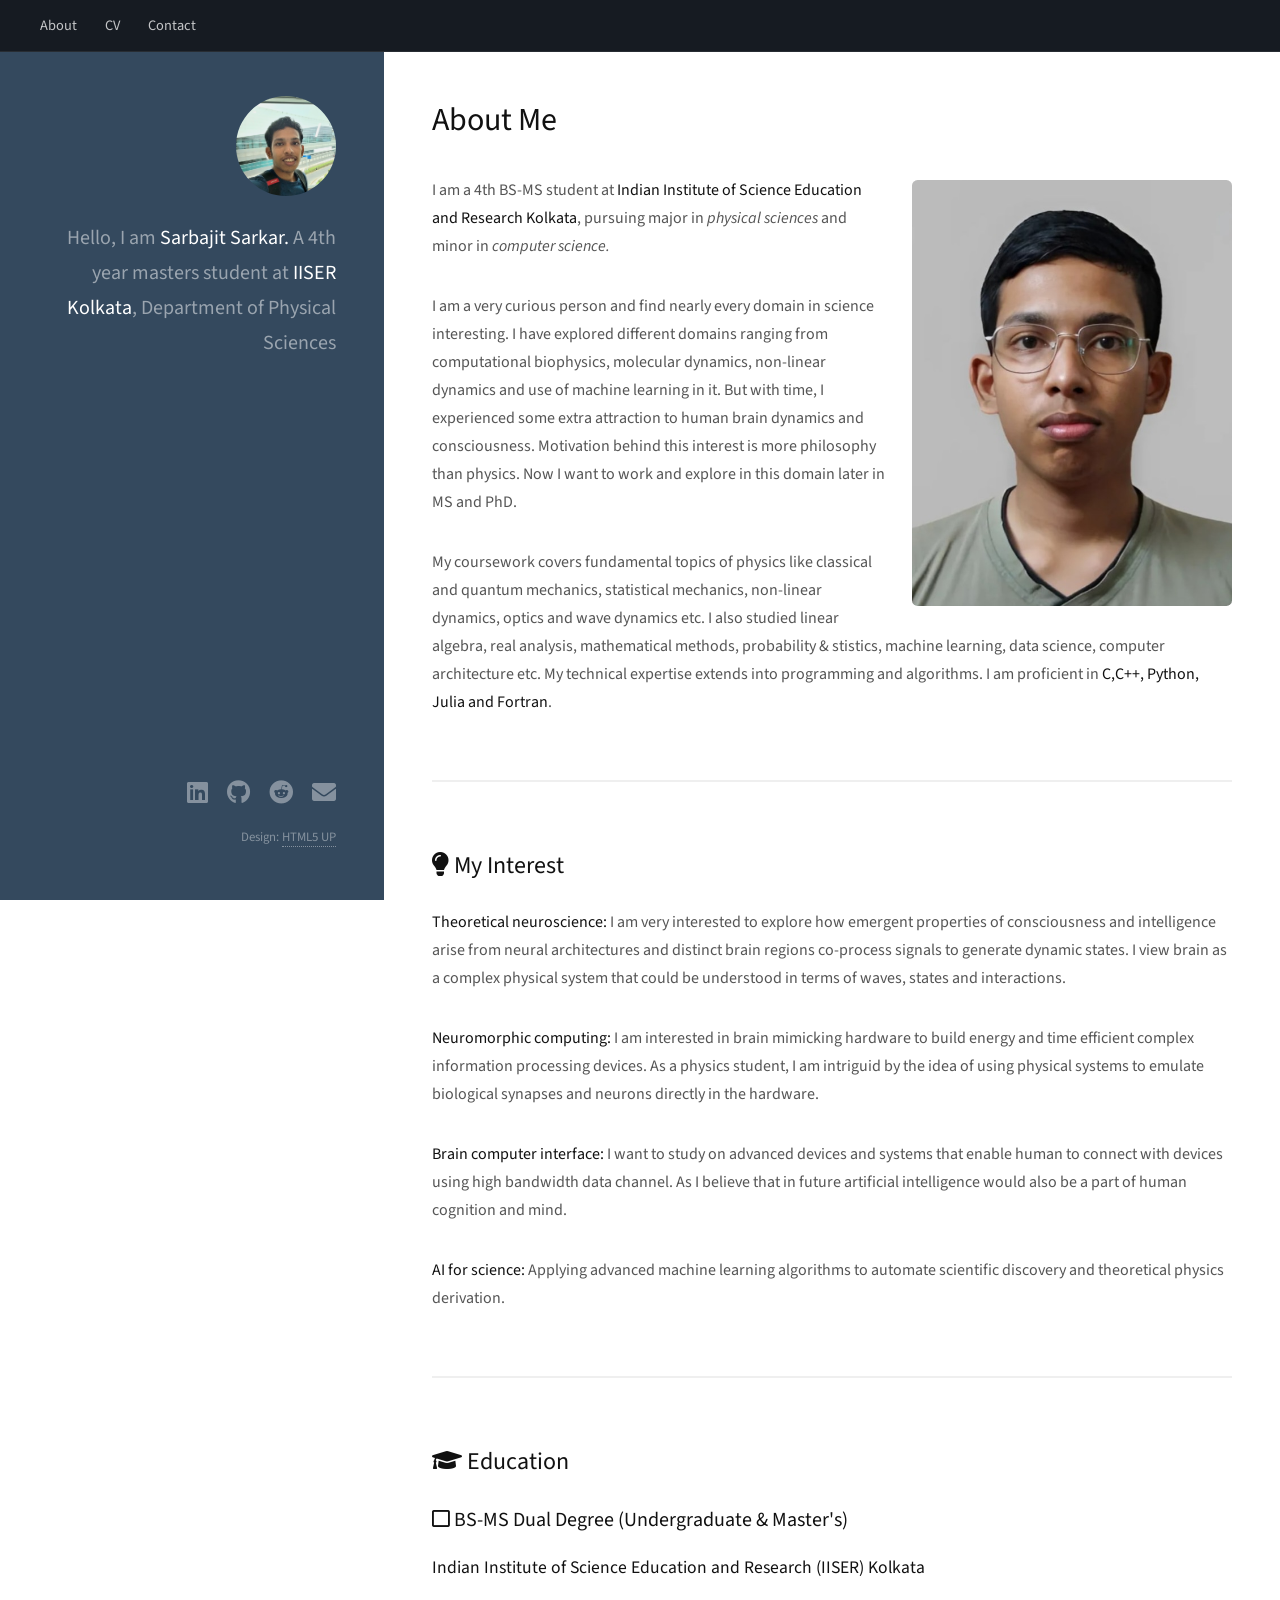
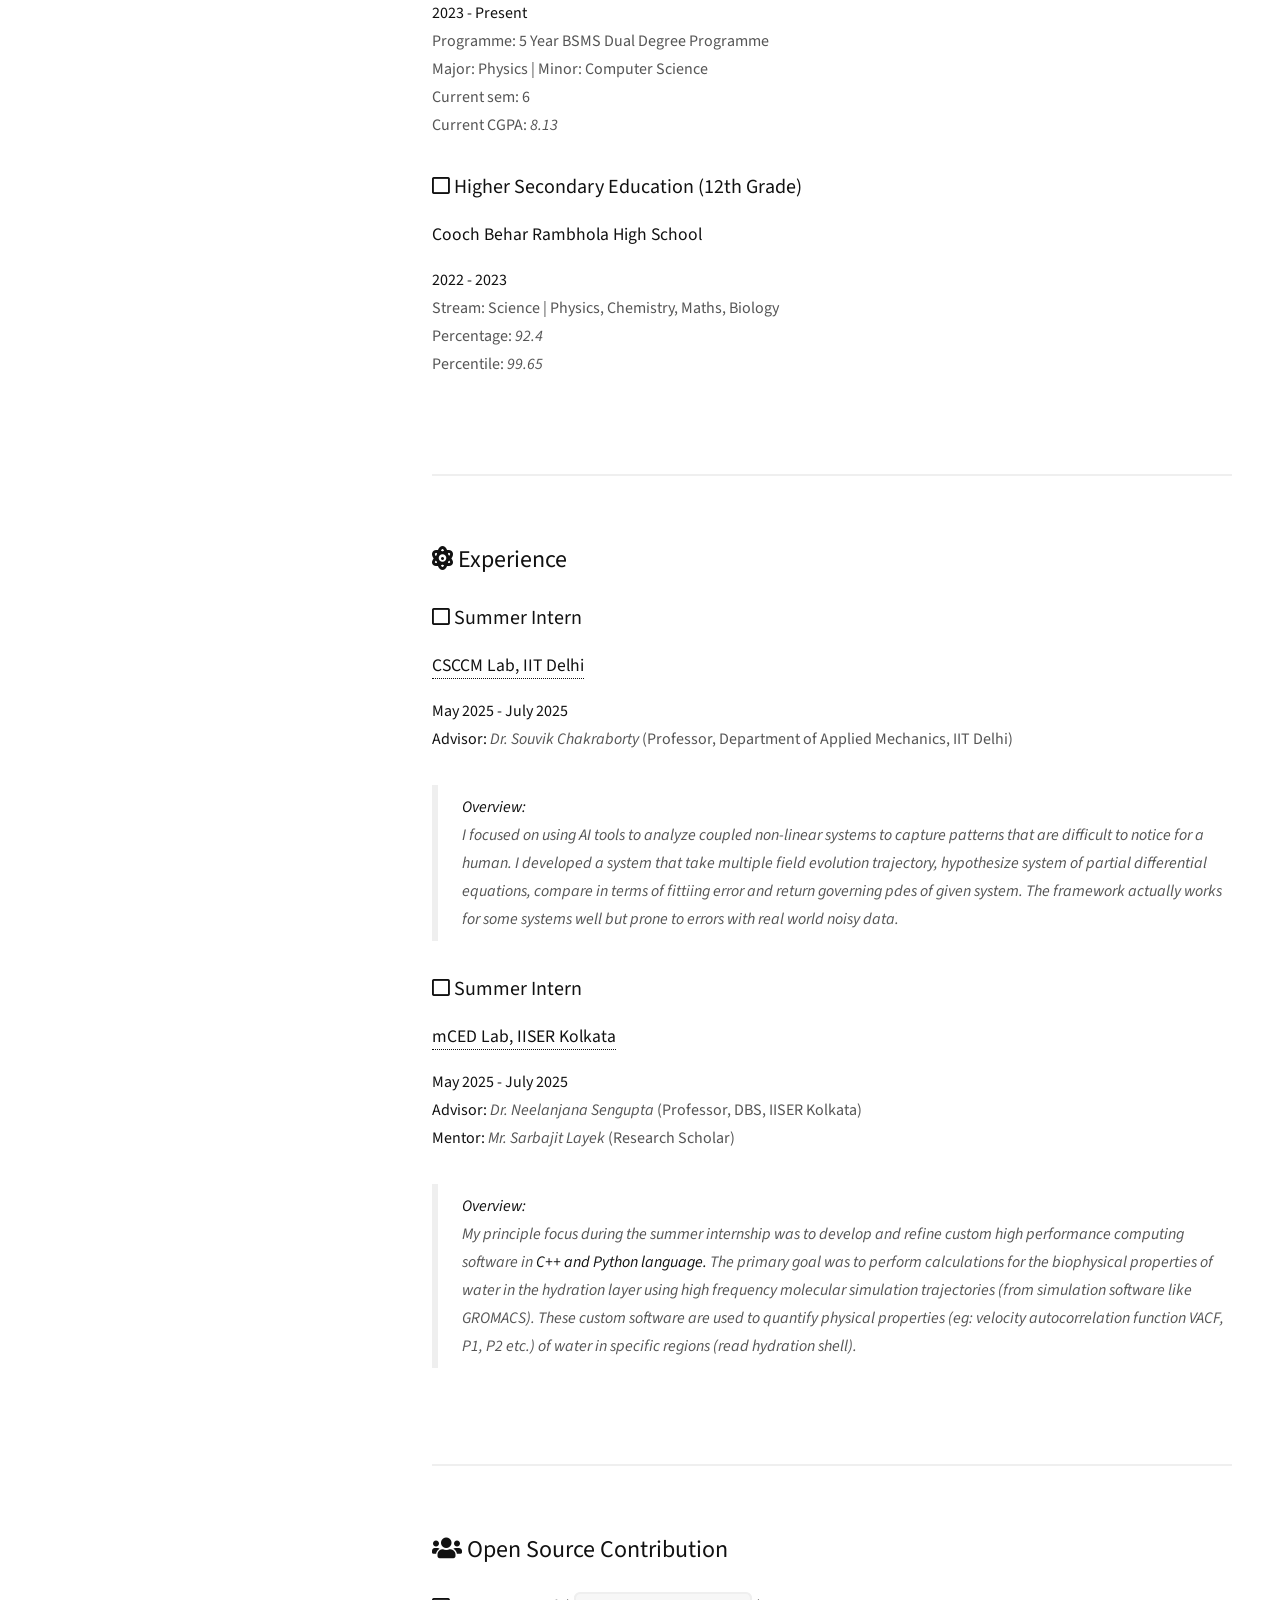
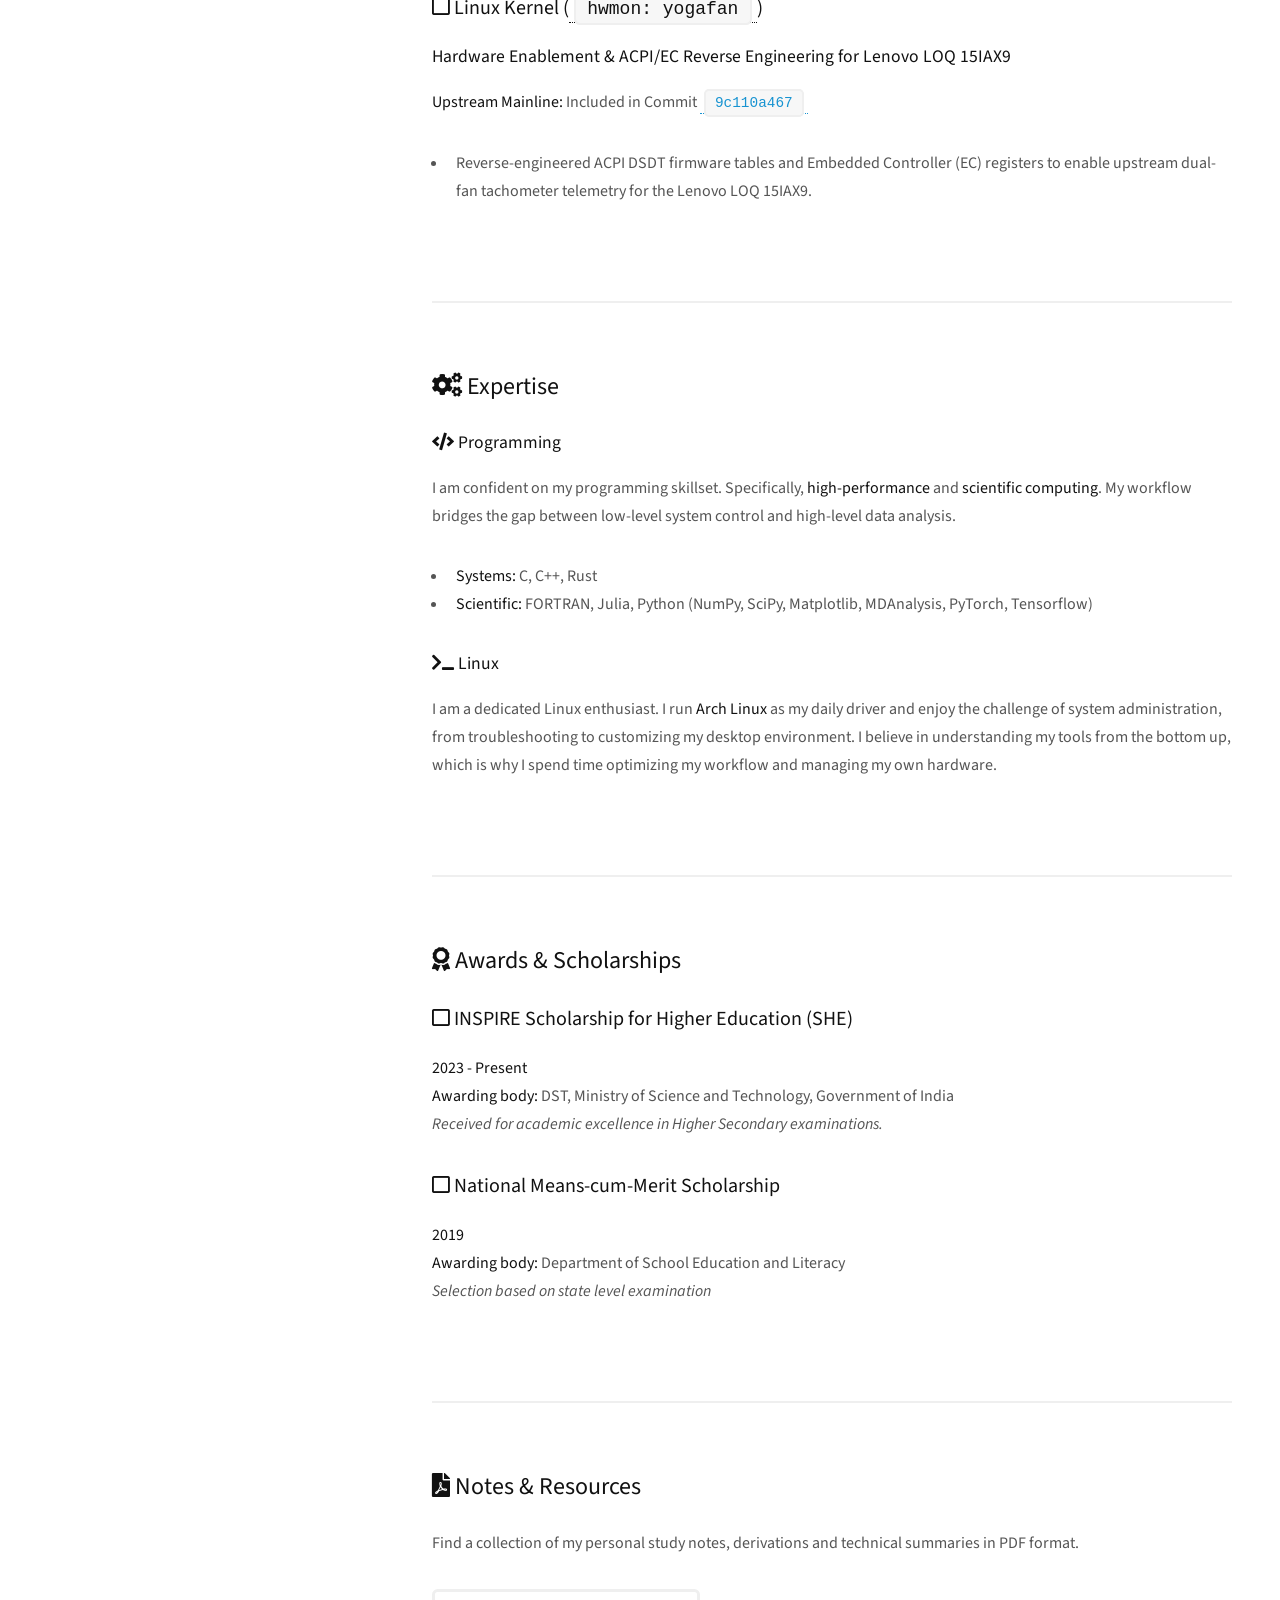
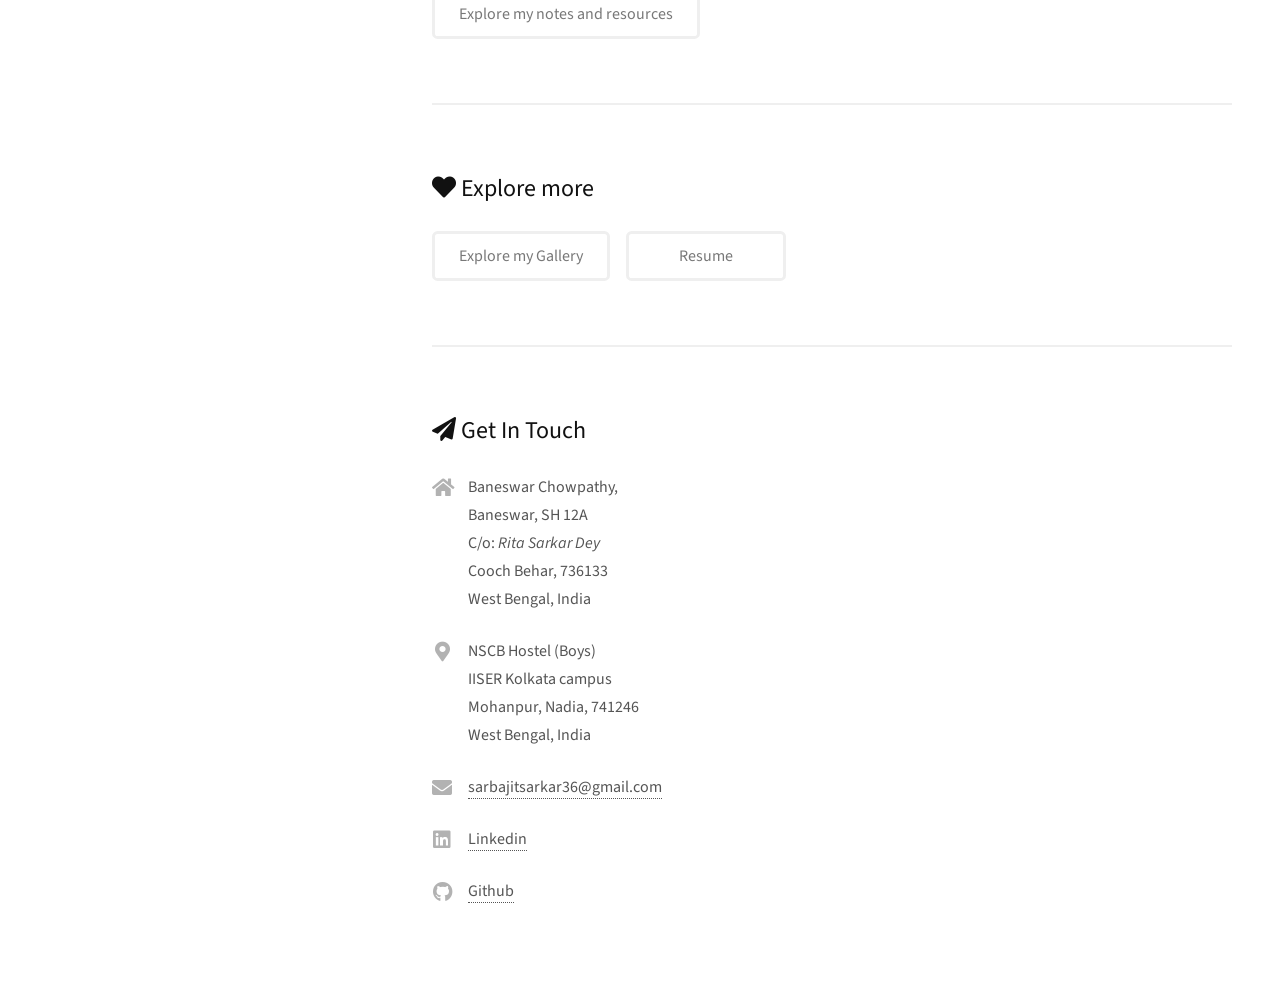
<file: index.html>
<!DOCTYPE HTML>
<!--
	Strata by HTML5 UP
	html5up.net | @ajlkn
	Free for personal and commercial use under the CCA 3.0 license (html5up.net/license)
-->
<html>
	<head>
		<title>Sarbajit's Homepage</title>
		<meta charset="utf-8" />
		<meta name="viewport" content="width=device-width, initial-scale=1, user-scalable=no" />
		<link rel="stylesheet" href="assets/css/main.css" />
	</head>
	<body class="is-preload">


		<nav id="topbar">
			<!--<div class="nav-brand"><a href="#">Sarbajit Sarkar</a></div>-->
			<!-- Hamburger Toggle Button (hidden on desktop) -->
			<button class="nav-toggle" aria-label="Toggle Navigation">
				<span></span>
				<span></span>
				<span></span>
			</button>

			<ul class="nav-links">
				<li><a href="#aboutme">About</a></li><!--
				<li><a href="#two">Research</a></li>
				<li><a href="#three">Publications</a></li>-->
				<li><a href="CV_SarbajitSarkar.pdf">CV</a></li>
				<li><a href="#contact">Contact</a></li>
			</ul>
		</nav>

		<!-- Header -->
			<header id="header">
				<div class="inner">
					<a href="photogallery.html" class="image avatar"><img src="images/avatar.jpg" alt="Profile avatar" /></a>
					<h1>Hello, I am<strong> Sarbajit Sarkar.</strong><br />
					A 4th year masters student at<br />
					<strong>IISER Kolkata</strong>, Department of <br />
					Physical Sciences <br />
					</h1>
				</div>
			</header>

		<!-- Main -->
			<div id="main">

				<!-- About Me -->
					<section id="aboutme">
						<header class="major">
							<h2>About Me</h2>
						</header>
						<p><a href="images/extra/picture.jpg"><span class="image right"><img src="images/extra/picture.jpg" alt="Profile picture" /></span></a>I am a 4th BS-MS student at <b>Indian Institute of Science Education and Research Kolkata</b>, pursuing major in <em>physical sciences</em> and minor in <em>computer science.</em></p>
						<p>I am a very curious person and find nearly every domain in science interesting. I have explored different domains ranging from computational biophysics, molecular dynamics, non-linear dynamics and use of machine learning in it. But with time, I experienced some extra attraction to human brain dynamics and consciousness. Motivation behind this interest is more philosophy than physics. Now I want to work and explore in this domain later in MS and PhD.</p>
						<p>My coursework covers fundamental topics of physics like classical and quantum mechanics, statistical mechanics, non-linear dynamics, optics and wave dynamics etc. I also studied linear algebra, real analysis, mathematical methods, probability & stistics, machine learning, data science, computer architecture etc.  My technical expertise extends into programming and algorithms. I am proficient in <strong>C,C++, Python, Julia and Fortran</strong>.</p>
						
					</section>

				<!-- Interest -->
					<section id="interest">
						<h2 class="icon solid fa-lightbulb"> My Interest</h2>

						<p><strong>Theoretical neuroscience:</strong> I am very interested to explore how emergent properties of consciousness and intelligence arise from neural architectures and distinct brain regions co-process signals to generate dynamic states. I view brain as a complex physical system that could be understood in terms of waves, states and interactions.</p>

						<p><strong>Neuromorphic computing: </strong> I am interested in brain mimicking hardware to build energy and time efficient complex information processing devices. As a physics student, I am intriguid by the idea of using physical systems to emulate biological synapses and neurons directly in the hardware.</p>

						<p><strong>Brain computer interface:</strong> I want to study on advanced devices and systems that enable human to connect with devices using high bandwidth data channel. As I believe that in future artificial intelligence would also be a part of human cognition and mind.</p>

						<p><strong>AI for science:</strong> Applying advanced machine learning algorithms to automate scientific discovery and theoretical physics derivation.</p>

						<!--<p><strong></strong></p>-->
						
					</section>


				<!-- Education -->
					<section id="education">
						<h2 class="icon solid fa-graduation-cap"> Education</h2>
						<div class="row">
							<!--<div class="col-12">
                				<h3 class="icon fa-square"> Masters Project</h3>
                				<h4>Verguts Lab | Ghent University, Belgium</h4>
                				<p>
                    			<strong>2027 - 2028</strong><br />
								Visiting Master's Thesis Student (fulfilling the 5th-year MS dissertation requirement for IISER Kolkata)<br />
                    			Supervisor: <em>Prof. Tom Verguts</em> <br/>
								Project overview:
								<blockquote> I want to do a very very good work in my masters project </blockquote>
                				</p>
            				</div>-->

            				<div class="col-12">
                				<h3 class="icon fa-square"> BS-MS Dual Degree (Undergraduate & Master's)</h3>
                				<h4>Indian Institute of Science Education and Research (IISER) Kolkata</h4>
                				<p>
                    			<strong>2023 - Present</strong><br />
								Programme: 5 Year BSMS Dual Degree Programme<br />
                    			Major: Physics | Minor: Computer Science<br />
								Current sem: 6 <br />
                    			Current CGPA: <em>8.13</em>
                				</p>
            				</div>

            				<div class="col-12">
                				<h3 class="icon fa-square"> Higher Secondary Education (12th Grade)</h3>
                				<h4>Cooch Behar Rambhola High School</h4>
                				<p>
                    			<strong>2022 - 2023</strong><br />
                    			Stream: Science | Physics, Chemistry, Maths, Biology<br />
                    			Percentage: <em>92.4</em><br />
								Percentile:   <em>99.65</em>
                				</p>
            				</div>
        				</div>

					</section>
				<!-- Experience -->
					<section id="experience">
						<h2 class="icon solid fa-atom"> Experience</h2>
						<div class="row">

							<!-- 4th year research project -->
            				<!--<div class="col-12">
                				<h3 class="icon fa-square"> Research project</h3>
                				<p>
                    			<strong>January 2027 - April 2027</strong><br />
								<b>Advisor:</b> <em>Prof. Arindam Kundagrami</em> (Professor, Department of Physical Sciences, IISER Kolkata) <br />
								<b>External Advisor:</b> <em>Prof. Arvind Kumar</em> (Professor, Department of Physical Sciences, KTH) <br />
								<blockquote><b>Overview:</b><br/> </blockquote>
								</p>
            				</div>-->

							<!-- 2026 Internship -->
            				<div class="col-12">
                				<h3 class="icon fa-square"> Summer Intern</h3>
                				<h4><a href="https://www.csccm.in/"> CSCCM Lab, IIT Delhi</a></h4>
                				<p>
                    			<strong>May 2025 - July 2025</strong><br />
								<b>Advisor:</b> <em>Dr. Souvik Chakraborty</em> (Professor, Department of Applied Mechanics, IIT Delhi) <br />
								<blockquote><b>Overview:</b><br/> I focused on using AI tools to analyze coupled non-linear systems to capture patterns that are difficult to notice for a human. I developed a system that take multiple field evolution trajectory, hypothesize system of partial differential equations, compare in terms of fittiing error and return governing pdes of given system. The framework actually works for some systems well but prone to errors with real world noisy data.</blockquote>
								</p>
            				</div>

							<!-- 2025 Internship -->
            				<div class="col-12">
                				<h3 class="icon fa-square"> Summer Intern</h3>
                				<h4><a href="https://sites.google.com/view/mced-iiserkol/">mCED Lab, IISER Kolkata</a></h4>
                				<p>
                    			<strong>May 2025 - July 2025</strong><br />
								<b>Advisor:</b> <em>Dr. Neelanjana Sengupta</em> (Professor, DBS, IISER Kolkata) <br />
                    			<b>Mentor:</b> <em>Mr. Sarbajit Layek</em> (Research Scholar) <br />
								<blockquote><b>Overview:</b><br/> My principle focus during the summer internship was to develop and refine custom high performance computing
								software in <strong>C++ and Python language.</strong> The primary goal was to perform calculations
								for the biophysical properties of water in the <em>hydration layer</em> using high frequency molecular 
								simulation trajectories (from simulation software like <i>GROMACS</i>). These custom software are used to quantify 
								physical properties (eg: <i>velocity autocorrelation function VACF, P1, P2 etc.</i>) of water in specific regions (read hydration shell).</blockquote>
								</p>
            				</div>

        				</div>
						
					</section>

					<!-- Open Source Contribution -->
					<section id="opensource">
						<h2 class="icon solid fa-users"> Open Source Contribution</h2>
						<div class="row">
							<div class="col-12">
								<h3 class="icon fa-square"> Linux Kernel (<a href="https://www.kernel.org/doc/html/latest/hwmon/yogafan.html" target="_blank"><code>hwmon: yogafan</code></a>)</h3>
								<h4>Hardware Enablement &amp; ACPI/EC Reverse Engineering for Lenovo LOQ 15IAX9</h4>
								<p>
									<strong>Upstream Mainline:</strong> Included in Commit <a href="https://git.kernel.org/pub/scm/linux/kernel/git/torvalds/linux.git/commit/Documentation/hwmon/yogafan.rst?id=9c110a467686ee84e951a8a3cc518afc9de7eeef" target="_blank"> <code>9c110a467</code></a>
								</p>
								<ul>
									<li>Reverse-engineered ACPI DSDT firmware tables and Embedded Controller (EC) registers to enable upstream dual-fan tachometer telemetry for the Lenovo LOQ 15IAX9.</li>
								</ul>
							</div>
						</div>
					</section>


				<!-- Expertise -->
					<section id="expertise">

						<h2 class="icon solid fa-cogs"> Expertise</h2>
						<div class="row">
            				<div class="col-12">
                				<h4 class="icon solid fa-code"> Programming</h4>
                				<p>
                					I am confident on my programming skillset. Specifically, <strong>high-performance</strong> and <strong>scientific computing</strong>. My workflow bridges the gap between low-level system control and high-level data analysis.

            					<ul>
                					<li><strong>Systems:</strong> C, C++, Rust</li>
                					<li><strong>Scientific:</strong> FORTRAN, Julia, Python (NumPy, SciPy, Matplotlib, MDAnalysis, PyTorch, Tensorflow)</li>
            					</ul>
								</p>
            				</div>

							<div class="col-12">
                				<h4 class="icon solid fa-terminal"> Linux</h4>
                				<p>
        							I am a dedicated Linux enthusiast. I run <strong>Arch Linux</strong> as my daily driver and enjoy the challenge of system administration, from troubleshooting to customizing my desktop environment. I believe in understanding my tools from the bottom up, which is why I spend time optimizing my workflow and managing my own hardware.
								</p>
            				</div>


        				</div>


					</section>

				<!-- Awards -->
					<section id="awards">
						<h2 class="icon solid fa-award"> Awards & Scholarships</h2>
						<div class="row">
							<div class="col-12">
								<h3 class="icon fa-square"> INSPIRE Scholarship for Higher Education (SHE)</h3>
								<p>
									<strong>2023 - Present</strong><br />
									<strong>Awarding body:</strong> DST, Ministry of Science and Technology, Government of India <br />
									<em>Received for academic excellence in Higher Secondary examinations.</em>
								</p>

							</div>
							<div class="col-12">
								<h3 class="icon fa-square"> National Means-cum-Merit Scholarship</h3>
								<p>
									<strong>2019</strong><br />
									<strong>Awarding body:</strong> Department of School Education and Literacy<br />
									<em>Selection based on state level examination</em>
								</p>

							</div>
						</div>
					</section>

				<!-- Notes -->
					<section id="notes">
						<h2 class="icon solid fa-file-pdf"> Notes & Resources</h2>
						<p>Find a collection of my personal study notes, derivations and technical summaries in PDF format.</p>
						<ul class="actions">
							<li><a href="notes.html" class="button">Explore my notes and resources</a></li>
						</ul>

					</section>

				<!-- explore more -->
					<section id="explore_more">
						<h2 class="icon solid fa-heart"> Explore more</h2>
						<ul class="actions">
							<li><a href="photogallery.html" class="button">Explore my Gallery</a></li>
							<li><a href="CV_SarbajitSarkar.pdf" class="button">Resume</a></li>
							<!--li><a href="courses.html" class="button">Courses</a></li-->
						</ul>
						
					</section>

				<!-- Contact -->
					<section id="contact">
						<h2 class="icon solid fa-paper-plane"> Get In Touch</h2>
						<div class="row">
							
							<div class="col-4 col-12-small">
								<ul class="labeled-icons">
									<li>
										<h3 class="icon solid fa-home"><span class="label">Address</span></h3>
										Baneswar Chowpathy, Baneswar, SH 12A <br />
										C/o: <em>Rita Sarkar Dey </em> <br />
										Cooch Behar, 736133<br />
										West Bengal, India<br />
										
									</li>
									<li>
										<h3 class="icon solid fa-map-marker-alt"><span class="label">Address</span></h3>
										NSCB Hostel (Boys)<br />
										IISER Kolkata campus<br />
										Mohanpur, Nadia, 741246<br />
										West Bengal, India
									</li>
									<!---li>
										<h3 class="icon solid fa-mobile-alt"><span class="label">Phone</span></h3>
										000-000-0000
									</li--->
									<li>
										<h3 class="icon solid fa-envelope"><span class="label">Email</span></h3>
										<a href="mailto:sarbajitsarkar36@gmail.com">sarbajitsarkar36@gmail.com</a>										
									</li>
									<li>
										<h3 class="icon brands fa-linkedin"><span class="label">LinkedIn</span></h3>
										<a href="https://www.linkedin.com/in/sarbajit-sarkar-212a362b5?utm_source=share&utm_campaign=share_via&utm_content=profile&utm_medium=android_app">Linkedin</a>
									</li>
									<li>
										<h3 class="icon brands fa-github"><span class="label">Github</span></h3>
										<a href="https://github.com/Sarbajit16108">Github</a>
									</li>
								</ul>
							</div>
						</div>
					</section>

				
			</div>

		<!-- Footer -->
			<footer id="footer">
				<div class="inner">
					<ul class="icons">
						<li><a href="https://www.linkedin.com/in/sarbajit-sarkar-212a362b5?utm_source=share&utm_campaign=share_via&utm_content=profile&utm_medium=android_app" class="icon brands fa-linkedin"><span class="label">LinkedIn</span></a></li>
						<li><a href="https://github.com/Sarbajit16108" class="icon brands fa-github"><span class="label">Github</span></a></li>
						<li><a href="https://www.reddit.com/u/Key_Artist_5770/s/WDmQWSbj86" class="icon brands fa-reddit"><span class="label">Reddit</span></a></li>
						<li><a href="mailto:sarbajitsarkar36@gmail.com" class="icon solid fa-envelope"><span class="label">Email</span></a></li>
					</ul>
					<ul class="copyright">
						<li>Design: <a href="http://html5up.net">HTML5 UP</a></li>
					</ul>
				</div>
			</footer>

		<!-- Scripts -->
			<script src="assets/js/jquery.min.js"></script>
			<script src="assets/js/jquery.poptrox.min.js"></script>
			<script src="assets/js/browser.min.js"></script>
			<script src="assets/js/breakpoints.min.js"></script>
			<script src="assets/js/util.js"></script>
			<script src="assets/js/main.js"></script>
			<script>
				const toggleBtn = document.querySelector('.nav-toggle');
				const navLinks = document.querySelector('.nav-links');
				toggleBtn.addEventListener('click', () => {
				navLinks.classList.toggle('active');
				});
				// Close menu automatically when clicking a link
				navLinks.querySelectorAll('a').forEach(link => {
				link.addEventListener('click', () => {
					navLinks.classList.remove('active');
				});
				});
			</script>

	</body>
</html>
</file>
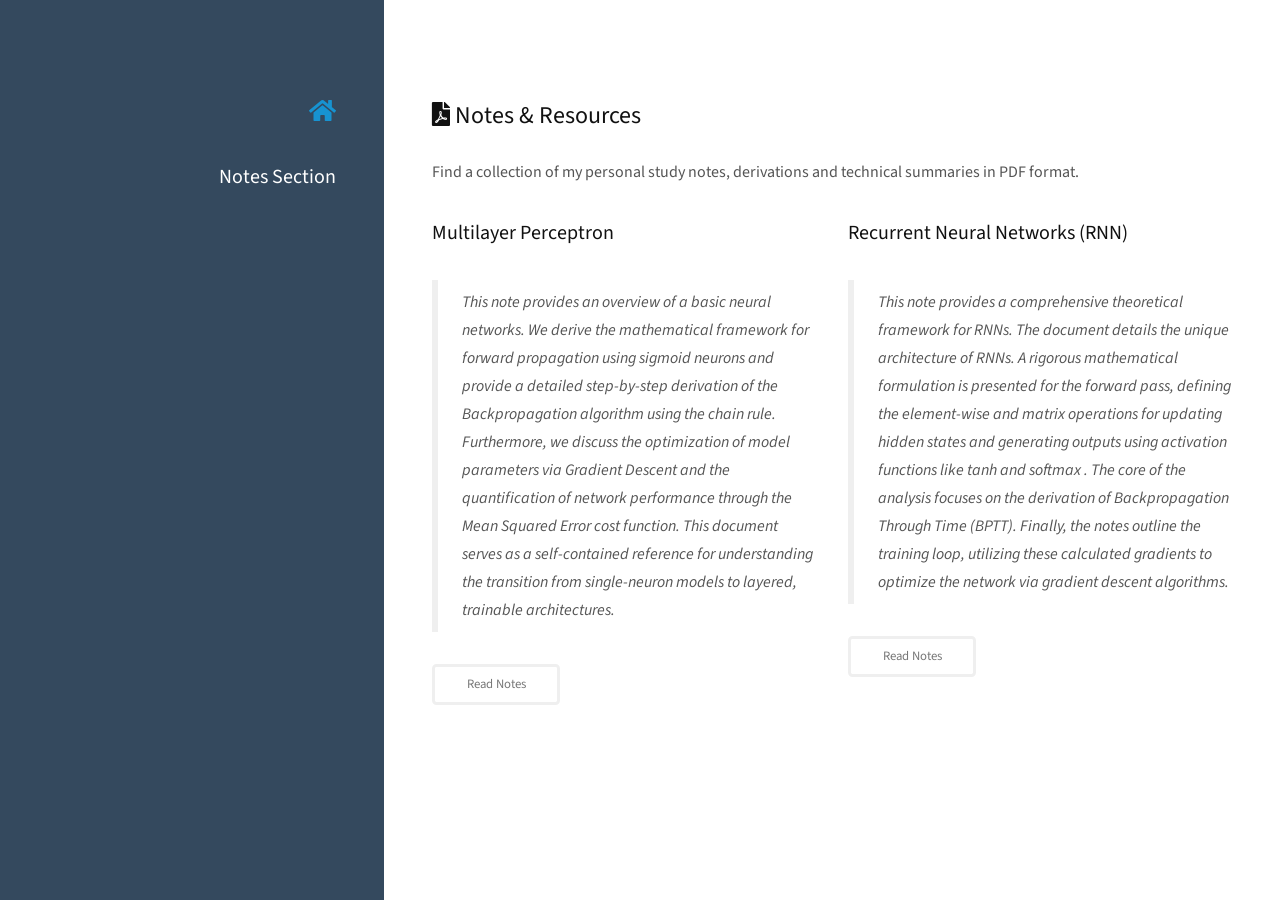
<file: notes.html>
<!DOCTYPE HTML>
<!--
	Strata by HTML5 UP
	html5up.net | @ajlkn
	Free for personal and commercial use under the CCA 3.0 license (html5up.net/license)
-->
<html>
	<head>
		<title>notes section</title>
		<meta charset="utf-8" />
		<meta name="viewport" content="width=device-width, initial-scale=1, user-scalable=no" />
		<link rel="stylesheet" href="assets/css/main.css" />
	</head>
	<body class="is-preload">

        <!-- Header -->
			<header id="header">
				<div class="inner">
					<ul class="icons">
						<li><a href="index.html" class="icon solid fa-home"><span class="label">Go to Home</span></a></li>
					</ul>
					<h1><strong>Notes Section</strong>
					</h1>
				</div>
			</header>

		<!-- Main -->
			<div id="main">

				

				<!-- Notes -->
					<section id="notes">
						<h2 class="icon solid fa-file-pdf"> Notes & Resources</h2>
						<p>Find a collection of my personal study notes, derivations and technical summaries in PDF format.</p>
						
						<div class="row">
        
                            <article class="col-6 col-12-xsmall">
                                <h3>Multilayer Perceptron</h3>
                                <p><blockquote>This note provides an overview of a basic neural networks. We derive the mathematical framework for forward propagation using sigmoid neurons and provide a detailed step-by-step derivation of the Backpropagation algorithm using the chain rule. Furthermore, we discuss the optimization of model parameters via Gradient Descent and the quantification of network performance through the Mean Squared Error cost function. This document serves as a self-contained reference for understanding the transition from single-neuron models to layered, trainable architectures.</blockquote></p>
                                <ul class="actions">
                                <li><a href="notes/MLP_notes.pdf" class="button small">Read Notes</a></li>
                                </ul>
                            </article>

                            <article class="col-6 col-12-xsmall">
                                <h3>Recurrent Neural Networks (RNN)</h3>
                                <p><blockquote>This note provides a comprehensive theoretical framework for RNNs. The document details the unique architecture of RNNs. A rigorous mathematical formulation is presented for the forward pass, defining the element-wise and matrix operations for updating hidden states and generating outputs using activation functions like tanh and softmax . The core of the analysis focuses on the derivation of Backpropagation Through Time (BPTT). Finally, the notes outline the training loop, utilizing these calculated gradients to optimize the network via gradient descent algorithms.</blockquote></p>
                                <ul class="actions">
                                <li><a href="notes/RNN_notes.pdf" class="button small">Read Notes</a></li>
                                </ul>
                            </article>
                        </div>

					</section>


		<!-- Scripts -->
			<script src="assets/js/jquery.min.js"></script>
			<script src="assets/js/jquery.poptrox.min.js"></script>
			<script src="assets/js/browser.min.js"></script>
			<script src="assets/js/breakpoints.min.js"></script>
			<script src="assets/js/util.js"></script>
			<script src="assets/js/main.js"></script>

	</body>
</html>
</file>
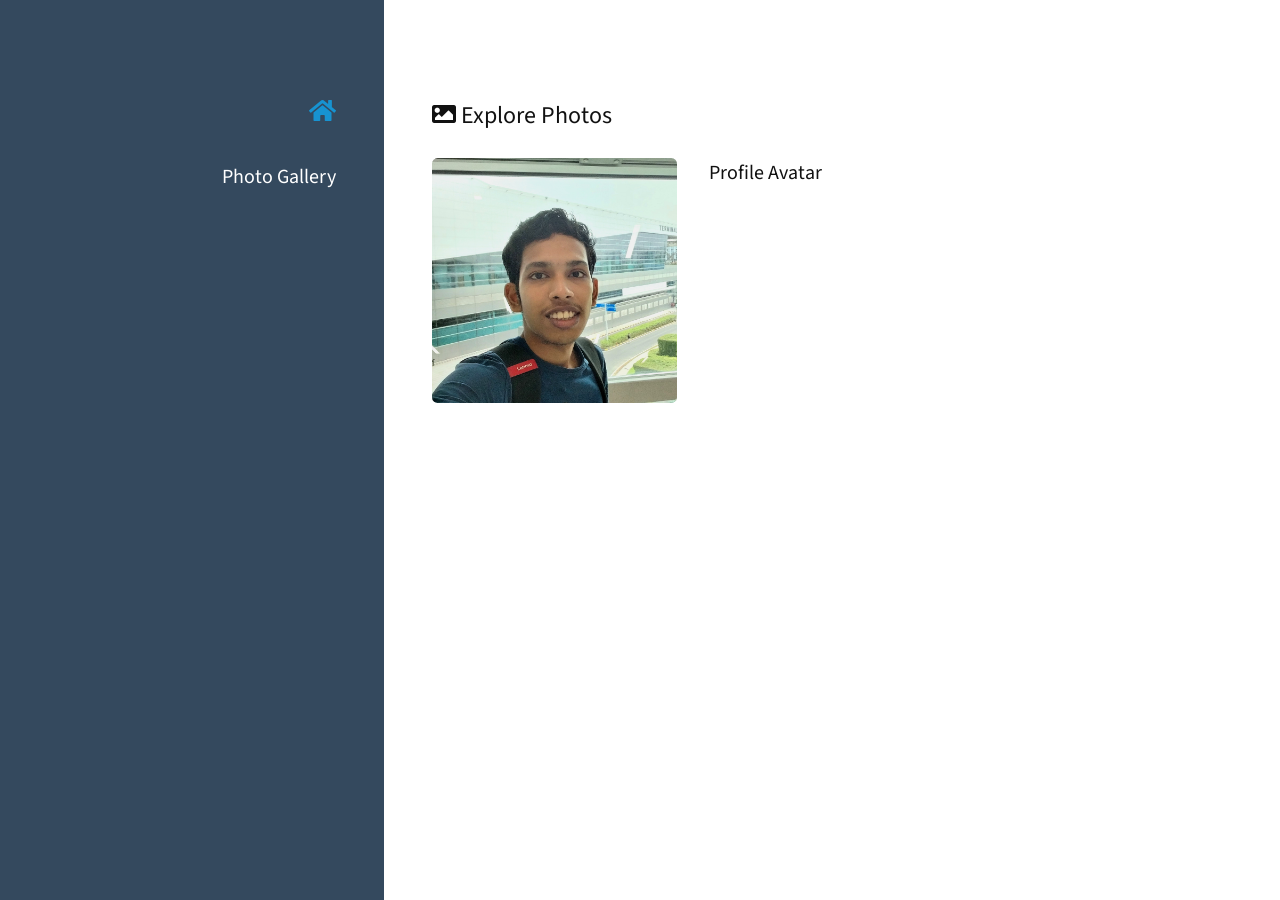
<file: photogallery.html>
<!DOCTYPE HTML>
<!--
	Strata by HTML5 UP
	html5up.net | @ajlkn
	Free for personal and commercial use under the CCA 3.0 license (html5up.net/license)
-->
<html>
	<head>
		<title>photogallery</title>
		<meta charset="utf-8" />
		<meta name="viewport" content="width=device-width, initial-scale=1, user-scalable=no" />
		<link rel="stylesheet" href="assets/css/main.css" />
	</head>
	<body class="is-preload">

        <!-- Header -->
			<header id="header">
				<div class="inner">
					<ul class="icons">
						<li><a href="index.html" class="icon solid fa-home"><span class="label">Go to Home</span></a></li>
					</ul>
					<h1><strong>Photo Gallery</strong>
					</h1>
				</div>
			</header>

		<!-- Main -->
			<div id="main">

				

				<!-- Notes -->
					<section id="notes">
						<h2 class="icon solid fa-image"> Explore Photos</h2>
						
						<div class="row">
    
                            <div class="col-4 col-12-medium">
                                <a href="images/avatar.jpg" class="image fit">
                                    <img src="images/avatar.jpg" alt="" />
                                </a>
                            </div>

                            <div class="col-8 col-12-medium">
                                <h3>Profile Avatar</h3>
                                <p></p>
                            </div>
                            

					</section>


		<!-- Scripts -->
			<script src="assets/js/jquery.min.js"></script>
			<script src="assets/js/jquery.poptrox.min.js"></script>
			<script src="assets/js/browser.min.js"></script>
			<script src="assets/js/breakpoints.min.js"></script>
			<script src="assets/js/util.js"></script>
			<script src="assets/js/main.js"></script>

	</body>
</html>
</file>
<file: assets/css/main.css>
@import url("fontawesome-all.min.css");
@import url("https://fonts.googleapis.com/css?family=Source+Sans+Pro:400,400italic");

/*
	Strata by HTML5 UP
	html5up.net | @ajlkn
	Free for personal and commercial use under the CCA 3.0 license (html5up.net/license)
*/

html, body, div, span, applet, object,
iframe, h1, h2, h3, h4, h5, h6, p, blockquote,
pre, a, abbr, acronym, address, big, cite,
code, del, dfn, em, img, ins, kbd, q, s, samp,
small, strike, strong, sub, sup, tt, var, b,
u, i, center, dl, dt, dd, ol, ul, li, fieldset,
form, label, legend, table, caption, tbody,
tfoot, thead, tr, th, td, article, aside,
canvas, details, embed, figure, figcaption,
footer, header, hgroup, menu, nav, output, ruby,
section, summary, time, mark, audio, video {
	margin: 0;
	padding: 0;
	border: 0;
	font-size: 100%;
	font: inherit;
	vertical-align: baseline;}

article, aside, details, figcaption, figure,
footer, header, hgroup, menu, nav, section {
	display: block;}

body {
	line-height: 1;
}

ol, ul {
	list-style: none;
}

blockquote, q {
	quotes: none;
}

	blockquote:before, blockquote:after, q:before, q:after {
		content: '';
		content: none;
	}

table {
	border-collapse: collapse;
	border-spacing: 0;
}

body {
	-webkit-text-size-adjust: none;
}

mark {
	background-color: transparent;
	color: inherit;
}

input::-moz-focus-inner {
	border: 0;
	padding: 0;
}

input, select, textarea {
	-moz-appearance: none;
	-webkit-appearance: none;
	-ms-appearance: none;
	appearance: none;
}

/* Basic */

	html {
		box-sizing: border-box;
		scroll-padding-top: 76px; /* 52px topbar + 24px margin */
		scroll-behavior: smooth;
	}

	*, *:before, *:after {
		box-sizing: inherit;
	}

	body {
		background: #fff;
	}

		body.is-preload *, body.is-preload *:before, body.is-preload *:after {
			-moz-animation: none !important;
			-webkit-animation: none !important;
			-ms-animation: none !important;
			animation: none !important;
			-moz-transition: none !important;
			-webkit-transition: none !important;
			-ms-transition: none !important;
			transition: none !important;
		}

	body, input, select, textarea {
		color: #555555;
		font-family: "Source Sans Pro", Helvetica, sans-serif;
		font-size: 16pt;
		font-weight: 400;
		line-height: 1.75em;
	}

	a {
		-moz-transition: color 0.2s ease-in-out, border-color 0.2s ease-in-out;
		-webkit-transition: color 0.2s ease-in-out, border-color 0.2s ease-in-out;
		-ms-transition: color 0.2s ease-in-out, border-color 0.2s ease-in-out;
		transition: color 0.2s ease-in-out, border-color 0.2s ease-in-out;
		border-bottom: dotted 1px;
		color: #1793d1;
		text-decoration: none;
	}

		a:hover {
			border-bottom-color: transparent;
			color: #1793d1 !important;
			text-decoration: none;
		}

	strong, b {
		color: #111111;
		font-weight: 400;
	}

	em, i {
		font-style: italic;
	}

	p {
		margin: 0 0 2em 0;
	}

	h1, h2, h3, h4, h5, h6 {
		color: #111111;
		font-weight: 400;
		line-height: 1em;
		margin: 0 0 1em 0;
	}

		h1 a, h2 a, h3 a, h4 a, h5 a, h6 a {
			color: inherit;
			text-decoration: none;
		}

	h1 {
		font-size: 2em;
		line-height: 1.5em;
	}

	h2 {
		font-size: 1.5em;
		line-height: 1.5em;
	}

	h3 {
		font-size: 1.25em;
		line-height: 1.5em;
	}

	h4 {
		font-size: 1.1em;
		line-height: 1.5em;
	}

	h5 {
		font-size: 0.9em;
		line-height: 1.5em;
	}

	h6 {
		font-size: 0.7em;
		line-height: 1.5em;
	}

	sub {
		font-size: 0.8em;
		position: relative;
		top: 0.5em;
	}

	sup {
		font-size: 0.8em;
		position: relative;
		top: -0.5em;
	}

	hr {
		border: 0;
		border-bottom: solid 2px #efefef;
		margin: 2em 0;
	}

		hr.major {
			margin: 3em 0;
		}

	blockquote {
		border-left: solid 6px #efefef;
		font-style: italic;
		margin: 0 0 2em 0;
		padding: 0.5em 0 0.5em 1.5em;
	}

	code {
		background: #f7f7f7;
		border-radius: 0.35em;
		border: solid 2px #efefef;
		font-family: "Courier New", monospace;
		font-size: 0.9em;
		margin: 0 0.25em;
		padding: 0.25em 0.65em;
	}

	pre {
		-webkit-overflow-scrolling: touch;
		font-family: "Courier New", monospace;
		font-size: 0.9em;
		margin: 0 0 2em 0;
	}

		pre code {
			display: block;
			line-height: 1.75em;
			padding: 1em 1.5em;
			overflow-x: auto;
		}

	.align-left {
		text-align: left;
	}

	.align-center {
		text-align: center;
	}

	.align-right {
		text-align: right;
	}

/* Container */

	.container {
		margin: 0 auto;
		max-width: calc(100% - 4em);
		width: 100%;
	}

		.container.xsmall {
			width: 25%;
		}

		.container.small {
			width: 50%;
		}

		.container.medium {
			width: 75%;
		}

		.container.large {
			width: 125%;
		}

		.container.xlarge {
			width: 150%;
		}

		.container.max {
			width: 100%;
		}

		@media screen and (max-width: 980px) {

			.container {
				width: 100% !important;
				max-width: 100% !important;
			}

		}

		@media screen and (max-width: 480px) {

			.container {
				max-width: calc(100% - 3em);
			}

		}

/* Row */

	.row {
		display: flex;
		flex-wrap: wrap;
		box-sizing: border-box;
		align-items: stretch;
	}

		.row > * {
			box-sizing: border-box;
		}

		.row.gtr-uniform > * > :last-child {
			margin-bottom: 0;
		}

		.row.aln-left {
			justify-content: flex-start;
		}

		.row.aln-center {
			justify-content: center;
		}

		.row.aln-right {
			justify-content: flex-end;
		}

		.row.aln-top {
			align-items: flex-start;
		}

		.row.aln-middle {
			align-items: center;
		}

		.row.aln-bottom {
			align-items: flex-end;
		}

		.row > .imp {
			order: -1;
		}

		.row > .col-1 {
			width: 8.33333%;
		}

		.row > .off-1 {
			margin-left: 8.33333%;
		}

		.row > .col-2 {
			width: 16.66667%;
		}

		.row > .off-2 {
			margin-left: 16.66667%;
		}

		.row > .col-3 {
			width: 25%;
		}

		.row > .off-3 {
			margin-left: 25%;
		}

		.row > .col-4 {
			width: 33.33333%;
		}

		.row > .off-4 {
			margin-left: 33.33333%;
		}

		.row > .col-5 {
			width: 41.66667%;
		}

		.row > .off-5 {
			margin-left: 41.66667%;
		}

		.row > .col-6 {
			width: 50%;
		}

		.row > .off-6 {
			margin-left: 50%;
		}

		.row > .col-7 {
			width: 58.33333%;
		}

		.row > .off-7 {
			margin-left: 58.33333%;
		}

		.row > .col-8 {
			width: 66.66667%;
		}

		.row > .off-8 {
			margin-left: 66.66667%;
		}

		.row > .col-9 {
			width: 75%;
		}

		.row > .off-9 {
			margin-left: 75%;
		}

		.row > .col-10 {
			width: 83.33333%;
		}

		.row > .off-10 {
			margin-left: 83.33333%;
		}

		.row > .col-11 {
			width: 91.66667%;
		}

		.row > .off-11 {
			margin-left: 91.66667%;
		}

		.row > .col-12 {
			width: 100%;
		}

		.row > .off-12 {
			margin-left: 100%;
		}

		.row.gtr-0 {
			margin-top: 0;
			margin-left: 0em;
		}

			.row.gtr-0 > * {
				padding: 0 0 0 0em;
			}

			.row.gtr-0.gtr-uniform {
				margin-top: 0em;
			}

				.row.gtr-0.gtr-uniform > * {
					padding-top: 0em;
				}

		.row.gtr-25 {
			margin-top: 0;
			margin-left: -0.625em;
		}

			.row.gtr-25 > * {
				padding: 0 0 0 0.625em;
			}

			.row.gtr-25.gtr-uniform {
				margin-top: -0.625em;
			}

				.row.gtr-25.gtr-uniform > * {
					padding-top: 0.625em;
				}

		.row.gtr-50 {
			margin-top: 0;
			margin-left: -1.25em;
		}

			.row.gtr-50 > * {
				padding: 0 0 0 1.25em;
			}

			.row.gtr-50.gtr-uniform {
				margin-top: -1.25em;
			}

				.row.gtr-50.gtr-uniform > * {
					padding-top: 1.25em;
				}

		.row {
			margin-top: 0;
			margin-left: -2.5em;
		}

			.row > * {
				padding: 0 0 0 2.5em;
			}

			.row.gtr-uniform {
				margin-top: -2.5em;
			}

				.row.gtr-uniform > * {
					padding-top: 2.5em;
				}

		.row.gtr-150 {
			margin-top: 0;
			margin-left: -3.75em;
		}

			.row.gtr-150 > * {
				padding: 0 0 0 3.75em;
			}

			.row.gtr-150.gtr-uniform {
				margin-top: -3.75em;
			}

				.row.gtr-150.gtr-uniform > * {
					padding-top: 3.75em;
				}

		.row.gtr-200 {
			margin-top: 0;
			margin-left: -5em;
		}

			.row.gtr-200 > * {
				padding: 0 0 0 5em;
			}

			.row.gtr-200.gtr-uniform {
				margin-top: -5em;
			}

				.row.gtr-200.gtr-uniform > * {
					padding-top: 5em;
				}

		@media screen and (max-width: 1800px) {

			.row {
				display: flex;
				flex-wrap: wrap;
				box-sizing: border-box;
				align-items: stretch;
			}

				.row > * {
					box-sizing: border-box;
				}

				.row.gtr-uniform > * > :last-child {
					margin-bottom: 0;
				}

				.row.aln-left {
					justify-content: flex-start;
				}

				.row.aln-center {
					justify-content: center;
				}

				.row.aln-right {
					justify-content: flex-end;
				}

				.row.aln-top {
					align-items: flex-start;
				}

				.row.aln-middle {
					align-items: center;
				}

				.row.aln-bottom {
					align-items: flex-end;
				}

				.row > .imp-xlarge {
					order: -1;
				}

				.row > .col-1-xlarge {
					width: 8.33333%;
				}

				.row > .off-1-xlarge {
					margin-left: 8.33333%;
				}

				.row > .col-2-xlarge {
					width: 16.66667%;
				}

				.row > .off-2-xlarge {
					margin-left: 16.66667%;
				}

				.row > .col-3-xlarge {
					width: 25%;
				}

				.row > .off-3-xlarge {
					margin-left: 25%;
				}

				.row > .col-4-xlarge {
					width: 33.33333%;
				}

				.row > .off-4-xlarge {
					margin-left: 33.33333%;
				}

				.row > .col-5-xlarge {
					width: 41.66667%;
				}

				.row > .off-5-xlarge {
					margin-left: 41.66667%;
				}

				.row > .col-6-xlarge {
					width: 50%;
				}

				.row > .off-6-xlarge {
					margin-left: 50%;
				}

				.row > .col-7-xlarge {
					width: 58.33333%;
				}

				.row > .off-7-xlarge {
					margin-left: 58.33333%;
				}

				.row > .col-8-xlarge {
					width: 66.66667%;
				}

				.row > .off-8-xlarge {
					margin-left: 66.66667%;
				}

				.row > .col-9-xlarge {
					width: 75%;
				}

				.row > .off-9-xlarge {
					margin-left: 75%;
				}

				.row > .col-10-xlarge {
					width: 83.33333%;
				}

				.row > .off-10-xlarge {
					margin-left: 83.33333%;
				}

				.row > .col-11-xlarge {
					width: 91.66667%;
				}

				.row > .off-11-xlarge {
					margin-left: 91.66667%;
				}

				.row > .col-12-xlarge {
					width: 100%;
				}

				.row > .off-12-xlarge {
					margin-left: 100%;
				}

				.row.gtr-0 {
					margin-top: 0;
					margin-left: 0em;
				}

					.row.gtr-0 > * {
						padding: 0 0 0 0em;
					}

					.row.gtr-0.gtr-uniform {
						margin-top: 0em;
					}

						.row.gtr-0.gtr-uniform > * {
							padding-top: 0em;
						}

				.row.gtr-25 {
					margin-top: 0;
					margin-left: -0.625em;
				}

					.row.gtr-25 > * {
						padding: 0 0 0 0.625em;
					}

					.row.gtr-25.gtr-uniform {
						margin-top: -0.625em;
					}

						.row.gtr-25.gtr-uniform > * {
							padding-top: 0.625em;
						}

				.row.gtr-50 {
					margin-top: 0;
					margin-left: -1.25em;
				}

					.row.gtr-50 > * {
						padding: 0 0 0 1.25em;
					}

					.row.gtr-50.gtr-uniform {
						margin-top: -1.25em;
					}

						.row.gtr-50.gtr-uniform > * {
							padding-top: 1.25em;
						}

				.row {
					margin-top: 0;
					margin-left: -2.5em;
				}

					.row > * {
						padding: 0 0 0 2.5em;
					}

					.row.gtr-uniform {
						margin-top: -2.5em;
					}

						.row.gtr-uniform > * {
							padding-top: 2.5em;
						}

				.row.gtr-150 {
					margin-top: 0;
					margin-left: -3.75em;
				}

					.row.gtr-150 > * {
						padding: 0 0 0 3.75em;
					}

					.row.gtr-150.gtr-uniform {
						margin-top: -3.75em;
					}

						.row.gtr-150.gtr-uniform > * {
							padding-top: 3.75em;
						}

				.row.gtr-200 {
					margin-top: 0;
					margin-left: -5em;
				}

					.row.gtr-200 > * {
						padding: 0 0 0 5em;
					}

					.row.gtr-200.gtr-uniform {
						margin-top: -5em;
					}

						.row.gtr-200.gtr-uniform > * {
							padding-top: 5em;
						}

		}

		@media screen and (max-width: 1280px) {

			.row {
				display: flex;
				flex-wrap: wrap;
				box-sizing: border-box;
				align-items: stretch;
			}

				.row > * {
					box-sizing: border-box;
				}

				.row.gtr-uniform > * > :last-child {
					margin-bottom: 0;
				}

				.row.aln-left {
					justify-content: flex-start;
				}

				.row.aln-center {
					justify-content: center;
				}

				.row.aln-right {
					justify-content: flex-end;
				}

				.row.aln-top {
					align-items: flex-start;
				}

				.row.aln-middle {
					align-items: center;
				}

				.row.aln-bottom {
					align-items: flex-end;
				}

				.row > .imp-large {
					order: -1;
				}

				.row > .col-1-large {
					width: 8.33333%;
				}

				.row > .off-1-large {
					margin-left: 8.33333%;
				}

				.row > .col-2-large {
					width: 16.66667%;
				}

				.row > .off-2-large {
					margin-left: 16.66667%;
				}

				.row > .col-3-large {
					width: 25%;
				}

				.row > .off-3-large {
					margin-left: 25%;
				}

				.row > .col-4-large {
					width: 33.33333%;
				}

				.row > .off-4-large {
					margin-left: 33.33333%;
				}

				.row > .col-5-large {
					width: 41.66667%;
				}

				.row > .off-5-large {
					margin-left: 41.66667%;
				}

				.row > .col-6-large {
					width: 50%;
				}

				.row > .off-6-large {
					margin-left: 50%;
				}

				.row > .col-7-large {
					width: 58.33333%;
				}

				.row > .off-7-large {
					margin-left: 58.33333%;
				}

				.row > .col-8-large {
					width: 66.66667%;
				}

				.row > .off-8-large {
					margin-left: 66.66667%;
				}

				.row > .col-9-large {
					width: 75%;
				}

				.row > .off-9-large {
					margin-left: 75%;
				}

				.row > .col-10-large {
					width: 83.33333%;
				}

				.row > .off-10-large {
					margin-left: 83.33333%;
				}

				.row > .col-11-large {
					width: 91.66667%;
				}

				.row > .off-11-large {
					margin-left: 91.66667%;
				}

				.row > .col-12-large {
					width: 100%;
				}

				.row > .off-12-large {
					margin-left: 100%;
				}

				.row.gtr-0 {
					margin-top: 0;
					margin-left: 0em;
				}

					.row.gtr-0 > * {
						padding: 0 0 0 0em;
					}

					.row.gtr-0.gtr-uniform {
						margin-top: 0em;
					}

						.row.gtr-0.gtr-uniform > * {
							padding-top: 0em;
						}

				.row.gtr-25 {
					margin-top: 0;
					margin-left: -0.5em;
				}

					.row.gtr-25 > * {
						padding: 0 0 0 0.5em;
					}

					.row.gtr-25.gtr-uniform {
						margin-top: -0.5em;
					}

						.row.gtr-25.gtr-uniform > * {
							padding-top: 0.5em;
						}

				.row.gtr-50 {
					margin-top: 0;
					margin-left: -1em;
				}

					.row.gtr-50 > * {
						padding: 0 0 0 1em;
					}

					.row.gtr-50.gtr-uniform {
						margin-top: -1em;
					}

						.row.gtr-50.gtr-uniform > * {
							padding-top: 1em;
						}

				.row {
					margin-top: 0;
					margin-left: -2em;
				}

					.row > * {
						padding: 0 0 0 2em;
					}

					.row.gtr-uniform {
						margin-top: -2em;
					}

						.row.gtr-uniform > * {
							padding-top: 2em;
						}

				.row.gtr-150 {
					margin-top: 0;
					margin-left: -3em;
				}

					.row.gtr-150 > * {
						padding: 0 0 0 3em;
					}

					.row.gtr-150.gtr-uniform {
						margin-top: -3em;
					}

						.row.gtr-150.gtr-uniform > * {
							padding-top: 3em;
						}

				.row.gtr-200 {
					margin-top: 0;
					margin-left: -4em;
				}

					.row.gtr-200 > * {
						padding: 0 0 0 4em;
					}

					.row.gtr-200.gtr-uniform {
						margin-top: -4em;
					}

						.row.gtr-200.gtr-uniform > * {
							padding-top: 4em;
						}

		}

		@media screen and (max-width: 980px) {

			.row {
				display: flex;
				flex-wrap: wrap;
				box-sizing: border-box;
				align-items: stretch;
			}

				.row > * {
					box-sizing: border-box;
				}

				.row.gtr-uniform > * > :last-child {
					margin-bottom: 0;
				}

				.row.aln-left {
					justify-content: flex-start;
				}

				.row.aln-center {
					justify-content: center;
				}

				.row.aln-right {
					justify-content: flex-end;
				}

				.row.aln-top {
					align-items: flex-start;
				}

				.row.aln-middle {
					align-items: center;
				}

				.row.aln-bottom {
					align-items: flex-end;
				}

				.row > .imp-medium {
					order: -1;
				}

				.row > .col-1-medium {
					width: 8.33333%;
				}

				.row > .off-1-medium {
					margin-left: 8.33333%;
				}

				.row > .col-2-medium {
					width: 16.66667%;
				}

				.row > .off-2-medium {
					margin-left: 16.66667%;
				}

				.row > .col-3-medium {
					width: 25%;
				}

				.row > .off-3-medium {
					margin-left: 25%;
				}

				.row > .col-4-medium {
					width: 33.33333%;
				}

				.row > .off-4-medium {
					margin-left: 33.33333%;
				}

				.row > .col-5-medium {
					width: 41.66667%;
				}

				.row > .off-5-medium {
					margin-left: 41.66667%;
				}

				.row > .col-6-medium {
					width: 50%;
				}

				.row > .off-6-medium {
					margin-left: 50%;
				}

				.row > .col-7-medium {
					width: 58.33333%;
				}

				.row > .off-7-medium {
					margin-left: 58.33333%;
				}

				.row > .col-8-medium {
					width: 66.66667%;
				}

				.row > .off-8-medium {
					margin-left: 66.66667%;
				}

				.row > .col-9-medium {
					width: 75%;
				}

				.row > .off-9-medium {
					margin-left: 75%;
				}

				.row > .col-10-medium {
					width: 83.33333%;
				}

				.row > .off-10-medium {
					margin-left: 83.33333%;
				}

				.row > .col-11-medium {
					width: 91.66667%;
				}

				.row > .off-11-medium {
					margin-left: 91.66667%;
				}

				.row > .col-12-medium {
					width: 100%;
				}

				.row > .off-12-medium {
					margin-left: 100%;
				}

				.row.gtr-0 {
					margin-top: 0;
					margin-left: 0em;
				}

					.row.gtr-0 > * {
						padding: 0 0 0 0em;
					}

					.row.gtr-0.gtr-uniform {
						margin-top: 0em;
					}

						.row.gtr-0.gtr-uniform > * {
							padding-top: 0em;
						}

				.row.gtr-25 {
					margin-top: 0;
					margin-left: -0.5em;
				}

					.row.gtr-25 > * {
						padding: 0 0 0 0.5em;
					}

					.row.gtr-25.gtr-uniform {
						margin-top: -0.5em;
					}

						.row.gtr-25.gtr-uniform > * {
							padding-top: 0.5em;
						}

				.row.gtr-50 {
					margin-top: 0;
					margin-left: -1em;
				}

					.row.gtr-50 > * {
						padding: 0 0 0 1em;
					}

					.row.gtr-50.gtr-uniform {
						margin-top: -1em;
					}

						.row.gtr-50.gtr-uniform > * {
							padding-top: 1em;
						}

				.row {
					margin-top: 0;
					margin-left: -2em;
				}

					.row > * {
						padding: 0 0 0 2em;
					}

					.row.gtr-uniform {
						margin-top: -2em;
					}

						.row.gtr-uniform > * {
							padding-top: 2em;
						}

				.row.gtr-150 {
					margin-top: 0;
					margin-left: -3em;
				}

					.row.gtr-150 > * {
						padding: 0 0 0 3em;
					}

					.row.gtr-150.gtr-uniform {
						margin-top: -3em;
					}

						.row.gtr-150.gtr-uniform > * {
							padding-top: 3em;
						}

				.row.gtr-200 {
					margin-top: 0;
					margin-left: -4em;
				}

					.row.gtr-200 > * {
						padding: 0 0 0 4em;
					}

					.row.gtr-200.gtr-uniform {
						margin-top: -4em;
					}

						.row.gtr-200.gtr-uniform > * {
							padding-top: 4em;
						}

		}

		@media screen and (max-width: 736px) {

			.row {
				display: flex;
				flex-wrap: wrap;
				box-sizing: border-box;
				align-items: stretch;
			}

				.row > * {
					box-sizing: border-box;
				}

				.row.gtr-uniform > * > :last-child {
					margin-bottom: 0;
				}

				.row.aln-left {
					justify-content: flex-start;
				}

				.row.aln-center {
					justify-content: center;
				}

				.row.aln-right {
					justify-content: flex-end;
				}

				.row.aln-top {
					align-items: flex-start;
				}

				.row.aln-middle {
					align-items: center;
				}

				.row.aln-bottom {
					align-items: flex-end;
				}

				.row > .imp-small {
					order: -1;
				}

				.row > .col-1-small {
					width: 8.33333%;
				}

				.row > .off-1-small {
					margin-left: 8.33333%;
				}

				.row > .col-2-small {
					width: 16.66667%;
				}

				.row > .off-2-small {
					margin-left: 16.66667%;
				}

				.row > .col-3-small {
					width: 25%;
				}

				.row > .off-3-small {
					margin-left: 25%;
				}

				.row > .col-4-small {
					width: 33.33333%;
				}

				.row > .off-4-small {
					margin-left: 33.33333%;
				}

				.row > .col-5-small {
					width: 41.66667%;
				}

				.row > .off-5-small {
					margin-left: 41.66667%;
				}

				.row > .col-6-small {
					width: 50%;
				}

				.row > .off-6-small {
					margin-left: 50%;
				}

				.row > .col-7-small {
					width: 58.33333%;
				}

				.row > .off-7-small {
					margin-left: 58.33333%;
				}

				.row > .col-8-small {
					width: 66.66667%;
				}

				.row > .off-8-small {
					margin-left: 66.66667%;
				}

				.row > .col-9-small {
					width: 75%;
				}

				.row > .off-9-small {
					margin-left: 75%;
				}

				.row > .col-10-small {
					width: 83.33333%;
				}

				.row > .off-10-small {
					margin-left: 83.33333%;
				}

				.row > .col-11-small {
					width: 91.66667%;
				}

				.row > .off-11-small {
					margin-left: 91.66667%;
				}

				.row > .col-12-small {
					width: 100%;
				}

				.row > .off-12-small {
					margin-left: 100%;
				}

				.row.gtr-0 {
					margin-top: 0;
					margin-left: 0em;
				}

					.row.gtr-0 > * {
						padding: 0 0 0 0em;
					}

					.row.gtr-0.gtr-uniform {
						margin-top: 0em;
					}

						.row.gtr-0.gtr-uniform > * {
							padding-top: 0em;
						}

				.row.gtr-25 {
					margin-top: 0;
					margin-left: -0.375em;
				}

					.row.gtr-25 > * {
						padding: 0 0 0 0.375em;
					}

					.row.gtr-25.gtr-uniform {
						margin-top: -0.375em;
					}

						.row.gtr-25.gtr-uniform > * {
							padding-top: 0.375em;
						}

				.row.gtr-50 {
					margin-top: 0;
					margin-left: -0.75em;
				}

					.row.gtr-50 > * {
						padding: 0 0 0 0.75em;
					}

					.row.gtr-50.gtr-uniform {
						margin-top: -0.75em;
					}

						.row.gtr-50.gtr-uniform > * {
							padding-top: 0.75em;
						}

				.row {
					margin-top: 0;
					margin-left: -1.5em;
				}

					.row > * {
						padding: 0 0 0 1.5em;
					}

					.row.gtr-uniform {
						margin-top: -1.5em;
					}

						.row.gtr-uniform > * {
							padding-top: 1.5em;
						}

				.row.gtr-150 {
					margin-top: 0;
					margin-left: -2.25em;
				}

					.row.gtr-150 > * {
						padding: 0 0 0 2.25em;
					}

					.row.gtr-150.gtr-uniform {
						margin-top: -2.25em;
					}

						.row.gtr-150.gtr-uniform > * {
							padding-top: 2.25em;
						}

				.row.gtr-200 {
					margin-top: 0;
					margin-left: -3em;
				}

					.row.gtr-200 > * {
						padding: 0 0 0 3em;
					}

					.row.gtr-200.gtr-uniform {
						margin-top: -3em;
					}

						.row.gtr-200.gtr-uniform > * {
							padding-top: 3em;
						}

		}

		@media screen and (max-width: 480px) {

			.row {
				display: flex;
				flex-wrap: wrap;
				box-sizing: border-box;
				align-items: stretch;
			}

				.row > * {
					box-sizing: border-box;
				}

				.row.gtr-uniform > * > :last-child {
					margin-bottom: 0;
				}

				.row.aln-left {
					justify-content: flex-start;
				}

				.row.aln-center {
					justify-content: center;
				}

				.row.aln-right {
					justify-content: flex-end;
				}

				.row.aln-top {
					align-items: flex-start;
				}

				.row.aln-middle {
					align-items: center;
				}

				.row.aln-bottom {
					align-items: flex-end;
				}

				.row > .imp-xsmall {
					order: -1;
				}

				.row > .col-1-xsmall {
					width: 8.33333%;
				}

				.row > .off-1-xsmall {
					margin-left: 8.33333%;
				}

				.row > .col-2-xsmall {
					width: 16.66667%;
				}

				.row > .off-2-xsmall {
					margin-left: 16.66667%;
				}

				.row > .col-3-xsmall {
					width: 25%;
				}

				.row > .off-3-xsmall {
					margin-left: 25%;
				}

				.row > .col-4-xsmall {
					width: 33.33333%;
				}

				.row > .off-4-xsmall {
					margin-left: 33.33333%;
				}

				.row > .col-5-xsmall {
					width: 41.66667%;
				}

				.row > .off-5-xsmall {
					margin-left: 41.66667%;
				}

				.row > .col-6-xsmall {
					width: 50%;
				}

				.row > .off-6-xsmall {
					margin-left: 50%;
				}

				.row > .col-7-xsmall {
					width: 58.33333%;
				}

				.row > .off-7-xsmall {
					margin-left: 58.33333%;
				}

				.row > .col-8-xsmall {
					width: 66.66667%;
				}

				.row > .off-8-xsmall {
					margin-left: 66.66667%;
				}

				.row > .col-9-xsmall {
					width: 75%;
				}

				.row > .off-9-xsmall {
					margin-left: 75%;
				}

				.row > .col-10-xsmall {
					width: 83.33333%;
				}

				.row > .off-10-xsmall {
					margin-left: 83.33333%;
				}

				.row > .col-11-xsmall {
					width: 91.66667%;
				}

				.row > .off-11-xsmall {
					margin-left: 91.66667%;
				}

				.row > .col-12-xsmall {
					width: 100%;
				}

				.row > .off-12-xsmall {
					margin-left: 100%;
				}

				.row.gtr-0 {
					margin-top: 0;
					margin-left: 0em;
				}

					.row.gtr-0 > * {
						padding: 0 0 0 0em;
					}

					.row.gtr-0.gtr-uniform {
						margin-top: 0em;
					}

						.row.gtr-0.gtr-uniform > * {
							padding-top: 0em;
						}

				.row.gtr-25 {
					margin-top: 0;
					margin-left: -0.375em;
				}

					.row.gtr-25 > * {
						padding: 0 0 0 0.375em;
					}

					.row.gtr-25.gtr-uniform {
						margin-top: -0.375em;
					}

						.row.gtr-25.gtr-uniform > * {
							padding-top: 0.375em;
						}

				.row.gtr-50 {
					margin-top: 0;
					margin-left: -0.75em;
				}

					.row.gtr-50 > * {
						padding: 0 0 0 0.75em;
					}

					.row.gtr-50.gtr-uniform {
						margin-top: -0.75em;
					}

						.row.gtr-50.gtr-uniform > * {
							padding-top: 0.75em;
						}

				.row {
					margin-top: 0;
					margin-left: -1.5em;
				}

					.row > * {
						padding: 0 0 0 1.5em;
					}

					.row.gtr-uniform {
						margin-top: -1.5em;
					}

						.row.gtr-uniform > * {
							padding-top: 1.5em;
						}

				.row.gtr-150 {
					margin-top: 0;
					margin-left: -2.25em;
				}

					.row.gtr-150 > * {
						padding: 0 0 0 2.25em;
					}

					.row.gtr-150.gtr-uniform {
						margin-top: -2.25em;
					}

						.row.gtr-150.gtr-uniform > * {
							padding-top: 2.25em;
						}

				.row.gtr-200 {
					margin-top: 0;
					margin-left: -3em;
				}

					.row.gtr-200 > * {
						padding: 0 0 0 3em;
					}

					.row.gtr-200.gtr-uniform {
						margin-top: -3em;
					}

						.row.gtr-200.gtr-uniform > * {
							padding-top: 3em;
						}

		}

/* Section/Article */

	section.special, article.special {
		text-align: center;
	}

	header p {
		color: #b2b2b2;
		position: relative;
		margin: 0 0 1.5em 0;
	}

	header h2 + p {
		font-size: 1.25em;
		margin-top: -1em;
		line-height: 1.5em;
	}

	header h3 + p {
		font-size: 1.1em;
		margin-top: -0.8em;
		line-height: 1.5em;
	}

	header h4 + p,
	header h5 + p,
	header h6 + p {
		font-size: 0.9em;
		margin-top: -0.6em;
		line-height: 1.5em;
	}

	header.major h2 {
		font-size: 2em;
	}

/* Form */

	form {
		margin: 0 0 2em 0;
	}

	label {
		color: #222222;
		display: block;
		font-size: 0.9em;
		font-weight: 400;
		margin: 0 0 1em 0;
	}

	input[type="text"],
	input[type="password"],
	input[type="email"],
	select,
	textarea {
		-moz-appearance: none;
		-webkit-appearance: none;
		-ms-appearance: none;
		appearance: none;
		background: #f7f7f7;
		border-radius: 0.35em;
		border: solid 2px transparent;
		color: inherit;
		display: block;
		outline: 0;
		padding: 0 0.75em;
		text-decoration: none;
		width: 100%;
	}

		input[type="text"]:invalid,
		input[type="password"]:invalid,
		input[type="email"]:invalid,
		select:invalid,
		textarea:invalid {
			box-shadow: none;
		}

		input[type="text"]:focus,
		input[type="password"]:focus,
		input[type="email"]:focus,
		select:focus,
		textarea:focus {
			border-color: #1793d1;
		}

	select {
		background-image: url("data:image/svg+xml;charset=utf8,%3Csvg xmlns='http://www.w3.org/2000/svg' width='40' height='40' preserveAspectRatio='none' viewBox='0 0 40 40'%3E%3Cpath d='M9.4,12.3l10.4,10.4l10.4-10.4c0.2-0.2,0.5-0.4,0.9-0.4c0.3,0,0.6,0.1,0.9,0.4l3.3,3.3c0.2,0.2,0.4,0.5,0.4,0.9 c0,0.4-0.1,0.6-0.4,0.9L20.7,31.9c-0.2,0.2-0.5,0.4-0.9,0.4c-0.3,0-0.6-0.1-0.9-0.4L4.3,17.3c-0.2-0.2-0.4-0.5-0.4-0.9 c0-0.4,0.1-0.6,0.4-0.9l3.3-3.3c0.2-0.2,0.5-0.4,0.9-0.4S9.1,12.1,9.4,12.3z' fill='%23dfdfdf' /%3E%3C/svg%3E");
		background-size: 1.25rem;
		background-repeat: no-repeat;
		background-position: calc(100% - 1rem) center;
		height: 2.75em;
		padding-right: 2.75em;
		text-overflow: ellipsis;
	}

		select option {
			color: #787878;
			background: #fff;
		}

		select:focus::-ms-value {
			background-color: transparent;
		}

		select::-ms-expand {
			display: none;
		}

	input[type="text"],
	input[type="password"],
	input[type="email"],
	select {
		height: 2.75em;
	}

	textarea {
		padding: 0.75em;
	}

	input[type="checkbox"],
	input[type="radio"] {
		-moz-appearance: none;
		-webkit-appearance: none;
		-ms-appearance: none;
		appearance: none;
		display: block;
		float: left;
		margin-right: -2em;
		opacity: 0;
		width: 1em;
		z-index: -1;
	}

		input[type="checkbox"] + label,
		input[type="radio"] + label {
			text-decoration: none;
			color: #a2a2a2;
			cursor: pointer;
			display: inline-block;
			font-size: 1em;
			font-weight: 400;
			padding-left: 2.4em;
			padding-right: 0.75em;
			position: relative;
		}

			input[type="checkbox"] + label:before,
			input[type="radio"] + label:before {
				-moz-osx-font-smoothing: grayscale;
				-webkit-font-smoothing: antialiased;
				display: inline-block;
				font-style: normal;
				font-variant: normal;
				text-rendering: auto;
				line-height: 1;
				text-transform: none !important;
				font-family: 'Font Awesome 5 Free';
				font-weight: 900;
			}

			input[type="checkbox"] + label:before,
			input[type="radio"] + label:before {
				background: #f7f7f7;
				border-radius: 0.35em;
				border: solid 2px transparent;
				content: '';
				display: inline-block;
				font-size: 0.8em;
				height: 2.0625em;
				left: 0;
				line-height: 1.85625em;
				position: absolute;
				text-align: center;
				top: 0;
				width: 2.0625em;
			}

		input[type="checkbox"]:checked + label:before,
		input[type="radio"]:checked + label:before {
			background: #787878;
			border-color: #787878;
			color: #fff;
			content: '\f00c';
		}

		input[type="checkbox"]:focus + label:before,
		input[type="radio"]:focus + label:before {
			border-color: #1793d1;
		}

	input[type="checkbox"] + label:before {
		border-radius: 0.35em;
	}

	input[type="radio"] + label:before {
		border-radius: 100%;
	}

	::-webkit-input-placeholder {
		color: #b2b2b2 !important;
		opacity: 1.0;
	}

	:-moz-placeholder {
		color: #b2b2b2 !important;
		opacity: 1.0;
	}

	::-moz-placeholder {
		color: #b2b2b2 !important;
		opacity: 1.0;
	}

	:-ms-input-placeholder {
		color: #b2b2b2 !important;
		opacity: 1.0;
	}

/* Box */

	.box {
		border-radius: 0.35em;
		border: solid 2px #efefef;
		margin-bottom: 2em;
		padding: 1.5em;
	}

		.box > :last-child,
		.box > :last-child > :last-child,
		.box > :last-child > :last-child > :last-child {
			margin-bottom: 0;
		}

		.box.alt {
			border: 0;
			border-radius: 0;
			padding: 0;
		}

/* Icon */

	.icon {
		text-decoration: none;
		border-bottom: none;
		position: relative;
	}

		.icon:before {
			-moz-osx-font-smoothing: grayscale;
			-webkit-font-smoothing: antialiased;
			display: inline-block;
			font-style: normal;
			font-variant: normal;
			text-rendering: auto;
			line-height: 1;
			text-transform: none !important;
			font-family: 'Font Awesome 5 Free';
			font-weight: 400;
		}

		.icon > .label {
			display: none;
		}

		.icon:before {
			line-height: inherit;
		}

		.icon.solid:before {
			font-weight: 900;
		}

		.icon.brands:before {
			font-family: 'Font Awesome 5 Brands';
		}

/* Image */

	.image {
		border-radius: 0.35em;
		border: 0;
		display: inline-block;
		position: relative;
	}

		.image:before {
			-moz-transition: opacity 0.2s ease-in-out;
			-webkit-transition: opacity 0.2s ease-in-out;
			-ms-transition: opacity 0.2s ease-in-out;
			transition: opacity 0.2s ease-in-out;
			background: none;
			border-radius: 0.35em;
			content: '';
			display: block;
			height: 100%;
			left: 0;
			opacity: 0.5;
			position: absolute;
			top: 0;
			width: 100%;
		}

		.image.thumb {
			text-align: center;
		}

			.image.thumb:after {
				-moz-transition: opacity 0.2s ease-in-out;
				-webkit-transition: opacity 0.2s ease-in-out;
				-ms-transition: opacity 0.2s ease-in-out;
				transition: opacity 0.2s ease-in-out;
				border-radius: 0.35em;
				border: solid 3px rgba(255, 255, 255, 0.5);
				color: #fff;
				content: 'View';
				display: inline-block;
				font-size: 0.8em;
				font-weight: 400;
				left: 50%;
				line-height: 2.25em;
				margin: -1.25em 0 0 -3em;
				opacity: 0;
				padding: 0 1.5em;
				position: absolute;
				text-align: center;
				text-decoration: none;
				top: 50%;
				white-space: nowrap;
			}

			.image.thumb:hover:after {
				opacity: 1.0;
			}

			.image.thumb:hover:before {
				background: linear-gradient(rgba(52, 73, 94, 1), rgba(52, 73, 94, 1));
				opacity: 1.0;
			}

		.image img {
			border-radius: 0.35em;
			display: block;
		}

		.image.left {
			float: left;
			margin: 0 1.5em 1em 0;
			top: 0.25em;
		}

		.image.right {
			float: right;
			margin: 0 0 1em 1.5em;
			top: 0.25em;
		}

		.image.left, .image.right {
			max-width: 40%;
		}

			.image.left img, .image.right img {
				width: 100%;
			}

		.image.fit {
			display: block;
			margin: 0 0 2em 0;
			width: 100%;
		}

			.image.fit img {
				width: 100%;
			}

		.image.avatar {
			border-radius: 100%;
		}

			.image.avatar:before {
				display: none;
			}

			.image.avatar img {
				border-radius: 100%;
				width: 100%;
			}

/* List */

	ol {
		list-style: decimal;
		margin: 0 0 2em 0;
		padding-left: 1.25em;
	}

		ol li {
			padding-left: 0.25em;
		}

	ul {
		list-style: disc;
		margin: 0 0 2em 0;
		padding-left: 1em;
	}

		ul li {
			padding-left: 0.5em;
		}

		ul.alt {
			list-style: none;
			padding-left: 0;
		}

			ul.alt li {
				border-top: solid 2px #efefef;
				padding: 0.5em 0;
			}

				ul.alt li:first-child {
					border-top: 0;
					padding-top: 0;
				}

	dl {
		margin: 0 0 2em 0;
	}

/* Icons */

	ul.icons {
		cursor: default;
		list-style: none;
		padding-left: 0;
	}

		ul.icons li {
			display: inline-block;
			padding: 0 1em 0 0;
		}

			ul.icons li:last-child {
				padding-right: 0;
			}

			ul.icons li .icon:before {
				font-size: 1.5em;
			}

/* Labeled Icons */

	ul.labeled-icons {
		list-style: none;
		padding: 0;
	}

		ul.labeled-icons li {
			line-height: 1.75em;
			margin: 1.5em 0 0 0;
			padding-left: 2.25em;
			position: relative;
		}

			ul.labeled-icons li:first-child {
				margin-top: 0;
			}

			ul.labeled-icons li a {
				color: inherit;
			}

			ul.labeled-icons li h3 {
				color: #b2b2b2;
				left: 0;
				position: absolute;
				text-align: center;
				top: 0;
				width: 1em;
			}

/* Actions */

	ul.actions {
		display: -moz-flex;
		display: -webkit-flex;
		display: -ms-flex;
		display: flex;
		cursor: default;
		list-style: none;
		margin-left: -1em;
		padding-left: 0;
	}

		ul.actions li {
			padding: 0 0 0 1em;
			vertical-align: middle;
		}

		ul.actions.special {
			-moz-justify-content: center;
			-webkit-justify-content: center;
			-ms-justify-content: center;
			justify-content: center;
			width: 100%;
			margin-left: 0;
		}

			ul.actions.special li:first-child {
				padding-left: 0;
			}

		ul.actions.stacked {
			-moz-flex-direction: column;
			-webkit-flex-direction: column;
			-ms-flex-direction: column;
			flex-direction: column;
			margin-left: 0;
		}

			ul.actions.stacked li {
				padding: 1.3em 0 0 0;
			}

				ul.actions.stacked li:first-child {
					padding-top: 0;
				}

		ul.actions.fit {
			width: calc(100% + 1em);
		}

			ul.actions.fit li {
				-moz-flex-grow: 1;
				-webkit-flex-grow: 1;
				-ms-flex-grow: 1;
				flex-grow: 1;
				-moz-flex-shrink: 1;
				-webkit-flex-shrink: 1;
				-ms-flex-shrink: 1;
				flex-shrink: 1;
				width: 100%;
			}

				ul.actions.fit li > * {
					width: 100%;
				}

			ul.actions.fit.stacked {
				width: 100%;
			}

		@media screen and (max-width: 480px) {

			ul.actions:not(.fixed) {
				-moz-flex-direction: column;
				-webkit-flex-direction: column;
				-ms-flex-direction: column;
				flex-direction: column;
				margin-left: 0;
				width: 100% !important;
			}

				ul.actions:not(.fixed) li {
					-moz-flex-grow: 1;
					-webkit-flex-grow: 1;
					-ms-flex-grow: 1;
					flex-grow: 1;
					-moz-flex-shrink: 1;
					-webkit-flex-shrink: 1;
					-ms-flex-shrink: 1;
					flex-shrink: 1;
					padding: 1em 0 0 0;
					text-align: center;
					width: 100%;
				}

					ul.actions:not(.fixed) li > * {
						width: 100%;
					}

					ul.actions:not(.fixed) li:first-child {
						padding-top: 0;
					}

					ul.actions:not(.fixed) li input[type="submit"],
					ul.actions:not(.fixed) li input[type="reset"],
					ul.actions:not(.fixed) li input[type="button"],
					ul.actions:not(.fixed) li button,
					ul.actions:not(.fixed) li .button {
						width: 100%;
					}

						ul.actions:not(.fixed) li input[type="submit"].icon:before,
						ul.actions:not(.fixed) li input[type="reset"].icon:before,
						ul.actions:not(.fixed) li input[type="button"].icon:before,
						ul.actions:not(.fixed) li button.icon:before,
						ul.actions:not(.fixed) li .button.icon:before {
							margin-left: -0.5em;
						}

		}

/* Table */

	.table-wrapper {
		-webkit-overflow-scrolling: touch;
		overflow-x: auto;
	}

	table {
		margin: 0 0 2em 0;
		width: 100%;
	}

		table tbody tr {
			border: solid 1px #efefef;
			border-left: 0;
			border-right: 0;
		}

			table tbody tr:nth-child(2n + 1) {
				background-color: #f7f7f7;
			}

		table td {
			padding: 0.75em 0.75em;
		}

		table th {
			color: #787878;
			font-size: 0.9em;
			font-weight: 400;
			padding: 0 0.75em 0.75em 0.75em;
			text-align: left;
		}

		table thead {
			border-bottom: solid 2px #efefef;
		}

		table tfoot {
			border-top: solid 2px #efefef;
		}

		table.alt {
			border-collapse: separate;
		}

			table.alt tbody tr td {
				border: solid 2px #efefef;
				border-left-width: 0;
				border-top-width: 0;
			}

				table.alt tbody tr td:first-child {
					border-left-width: 2px;
				}

			table.alt tbody tr:first-child td {
				border-top-width: 2px;
			}

			table.alt thead {
				border-bottom: 0;
			}

			table.alt tfoot {
				border-top: 0;
			}

/* Button */

	input[type="submit"],
	input[type="reset"],
	input[type="button"],
	.button {
		-moz-appearance: none;
		-webkit-appearance: none;
		-ms-appearance: none;
		appearance: none;
		-moz-transition: background-color 0.2s ease-in-out, color 0.2s ease-in-out, border-color 0.2s ease-in-out;
		-webkit-transition: background-color 0.2s ease-in-out, color 0.2s ease-in-out, border-color 0.2s ease-in-out;
		-ms-transition: background-color 0.2s ease-in-out, color 0.2s ease-in-out, border-color 0.2s ease-in-out;
		transition: background-color 0.2s ease-in-out, color 0.2s ease-in-out, border-color 0.2s ease-in-out;
		background-color: transparent;
		border-radius: 0.35em;
		border: solid 3px #efefef;
		color: #787878 !important;
		cursor: pointer;
		display: inline-block;
		font-weight: 400;
		height: 3.15em;
		height: calc(2.75em + 6px);
		line-height: 2.75em;
		min-width: 10em;
		padding: 0 1.5em;
		text-align: center;
		text-decoration: none;
		white-space: nowrap;
	}

		input[type="submit"]:hover,
		input[type="reset"]:hover,
		input[type="button"]:hover,
		.button:hover {
			border-color: #1793d1;
			color: #1793d1 !important;
		}

		input[type="submit"]:active,
		input[type="reset"]:active,
		input[type="button"]:active,
		.button:active {
			background-color: rgba(73, 191, 157, 0.1);
			border-color: #1793d1;
			color: #1793d1 !important;
		}

		input[type="submit"].icon,
		input[type="reset"].icon,
		input[type="button"].icon,
		.button.icon {
			padding-left: 1.35em;
		}

			input[type="submit"].icon:before,
			input[type="reset"].icon:before,
			input[type="button"].icon:before,
			.button.icon:before {
				margin-right: 0.5em;
			}

		input[type="submit"].fit,
		input[type="reset"].fit,
		input[type="button"].fit,
		.button.fit {
			min-width: 0;
			width: 100%;
		}

		input[type="submit"].small,
		input[type="reset"].small,
		input[type="button"].small,
		.button.small {
			font-size: 0.8em;
		}

		input[type="submit"].large,
		input[type="reset"].large,
		input[type="button"].large,
		.button.large {
			font-size: 1.35em;
		}

		input[type="submit"].primary,
		input[type="reset"].primary,
		input[type="button"].primary,
		.button.primary {
			background-color: #1793d1;
			border-color: #1793d1;
			color: #ffffff !important;
		}

			input[type="submit"].primary:hover,
			input[type="reset"].primary:hover,
			input[type="button"].primary:hover,
			.button.primary:hover {
				background-color: #5cc6a7;
				border-color: #5cc6a7;
			}

			input[type="submit"].primary:active,
			input[type="reset"].primary:active,
			input[type="button"].primary:active,
			.button.primary:active {
				background-color: #3eb08f;
				border-color: #3eb08f;
			}

		input[type="submit"].disabled, input[type="submit"]:disabled,
		input[type="reset"].disabled,
		input[type="reset"]:disabled,
		input[type="button"].disabled,
		input[type="button"]:disabled,
		.button.disabled,
		.button:disabled {
			background-color: #e7e7e7 !important;
			border-color: #e7e7e7 !important;
			color: #b2b2b2 !important;
			cursor: default;
		}

/* Work Item */

	.work-item {
		margin: 0 0 2em 0;
	}

		.work-item .image {
			margin: 0 0 1.5em 0;
		}

		.work-item h3 {
			font-size: 1em;
			margin: 0 0 0.5em 0;
		}

		.work-item p {
			font-size: 0.8em;
			line-height: 1.5em;
			margin: 0;
		}

/* Header */

	#header {
		display: -moz-flex;
		display: -webkit-flex;
		display: -ms-flex;
		display: flex;
		-moz-flex-direction: column;
		-webkit-flex-direction: column;
		-ms-flex-direction: column;
		flex-direction: column;
		-moz-align-items: -moz-flex-end;
		-webkit-align-items: -webkit-flex-end;
		-ms-align-items: -ms-flex-end;
		align-items: flex-end;
		-moz-justify-content: space-between;
		-webkit-justify-content: space-between;
		-ms-justify-content: space-between;
		justify-content: space-between;
		background-color: #34495e;
		background-attachment: scroll,								scroll;
		/*background-image: linear-gradient(rgba(52, 73, 94, 1), rgba(52, 73, 94, 1)), url("../../images/bg.jpg");*/
		background-position: top left,							top left;
		background-repeat: repeat,								no-repeat;
		background-size: auto,								150%;
		color: rgba(255, 255, 255, 0.5);
		height: 100%;
		left: 0;
		padding: 8em 4em;
		position: fixed;
		text-align: right;
		top: 0;
		width: 35%;
	}

		#header > * {
			-moz-flex-shrink: 0;
			-webkit-flex-shrink: 0;
			-ms-flex-shrink: 0;
			flex-shrink: 0;
			width: 100%;
		}

		#header > .inner {
			-moz-flex-grow: 1;
			-webkit-flex-grow: 1;
			-ms-flex-grow: 1;
			flex-grow: 1;
			margin: 0 0 2em 0;
		}

		#header strong, #header b {
			color: #ffffff;
		}

		#header h2, #header h3, #header h4, #header h5, #header h6 {
			color: #ffffff;
		}

		#header h1 {
			color: rgba(255, 255, 255, 0.5);
			font-size: 1.35em;
			line-height: 1.75em;
			margin: 0;
		}

		#header .image.avatar {
			margin: 0 0 1em 0;
			width: 6.25em;
		}

/* Footer */

	#footer .icons {
		margin: 1em 0 0 0;
	}

		#footer .icons a {
			color: rgba(255, 255, 255, 0.4);
		}

	#footer .copyright {
		color: rgba(255, 255, 255, 0.4);
		font-size: 0.8em;
		list-style: none;
		margin: 1em 0 0 0;
		padding: 0;
	}

		#footer .copyright li {
			border-left: solid 1px rgba(255, 255, 255, 0.25);
			display: inline-block;
			line-height: 1em;
			margin-left: 0.75em;
			padding-left: 0.75em;
		}

			#footer .copyright li:first-child {
				border-left: 0;
				margin-left: 0;
				padding-left: 0;
			}

			#footer .copyright li a {
				color: inherit;
			}

/* Main */

	#main {
		margin-left: 35%;
		max-width: 54em;
		padding: 8em 4em 4em 4em;
		width: calc(100% - 35%);
	}

		#main > section {
			border-top: solid 2px #efefef;
			margin: 4em 0 0 0;
			padding: 4em 0 0 0;
		}

			#main > section:first-child {
				border-top: 0;
				margin-top: 0;
				padding-top: 0;
			}

/* Poptrox */

	@-moz-keyframes spin {
		0% {
			-moz-transform: rotate(0deg);
			-webkit-transform: rotate(0deg);
			-ms-transform: rotate(0deg);
			transform: rotate(0deg);
		}

		100% {
			-moz-transform: rotate(360deg);
			-webkit-transform: rotate(360deg);
			-ms-transform: rotate(360deg);
			transform: rotate(360deg);
		}
	}

	@-webkit-keyframes spin {
		0% {
			-moz-transform: rotate(0deg);
			-webkit-transform: rotate(0deg);
			-ms-transform: rotate(0deg);
			transform: rotate(0deg);
		}

		100% {
			-moz-transform: rotate(360deg);
			-webkit-transform: rotate(360deg);
			-ms-transform: rotate(360deg);
			transform: rotate(360deg);
		}
	}

	@-ms-keyframes spin {
		0% {
			-moz-transform: rotate(0deg);
			-webkit-transform: rotate(0deg);
			-ms-transform: rotate(0deg);
			transform: rotate(0deg);
		}

		100% {
			-moz-transform: rotate(360deg);
			-webkit-transform: rotate(360deg);
			-ms-transform: rotate(360deg);
			transform: rotate(360deg);
		}
	}

	@keyframes spin {
		0% {
			-moz-transform: rotate(0deg);
			-webkit-transform: rotate(0deg);
			-ms-transform: rotate(0deg);
			transform: rotate(0deg);
		}

		100% {
			-moz-transform: rotate(360deg);
			-webkit-transform: rotate(360deg);
			-ms-transform: rotate(360deg);
			transform: rotate(360deg);
		}
	}

	.poptrox-popup {
		-moz-box-sizing: content-box;
		-webkit-box-sizing: content-box;
		-ms-box-sizing: content-box;
		box-sizing: content-box;
		-webkit-tap-highlight-color: rgba(255, 255, 255, 0);
		background: #fff;
		border-radius: 0.35em;
		box-shadow: 0 0.1em 0.15em 0 rgba(0, 0, 0, 0.15);
		overflow: hidden;
		padding-bottom: 3em;
	}

		.poptrox-popup .loader {
			text-decoration: none;
			-moz-animation: spin 1s linear infinite;
			-webkit-animation: spin 1s linear infinite;
			-ms-animation: spin 1s linear infinite;
			animation: spin 1s linear infinite;
			font-size: 1.5em;
			height: 1em;
			left: 50%;
			line-height: 1em;
			margin: -0.5em 0 0 -0.5em;
			position: absolute;
			top: 50%;
			width: 1em;
		}

			.poptrox-popup .loader:before {
				-moz-osx-font-smoothing: grayscale;
				-webkit-font-smoothing: antialiased;
				display: inline-block;
				font-style: normal;
				font-variant: normal;
				text-rendering: auto;
				line-height: 1;
				text-transform: none !important;
				font-family: 'Font Awesome 5 Free';
				font-weight: 900;
			}

			.poptrox-popup .loader:before {
				content: '\f1ce';
			}

		.poptrox-popup .caption {
			background: #fff;
			bottom: 0;
			cursor: default;
			font-size: 0.9em;
			height: 3em;
			left: 0;
			line-height: 2.8em;
			position: absolute;
			text-align: center;
			width: 100%;
			z-index: 1;
		}

		.poptrox-popup .nav-next,
		.poptrox-popup .nav-previous {
			text-decoration: none;
			-moz-transition: opacity 0.2s ease-in-out;
			-webkit-transition: opacity 0.2s ease-in-out;
			-ms-transition: opacity 0.2s ease-in-out;
			transition: opacity 0.2s ease-in-out;
			-webkit-tap-highlight-color: rgba(255, 255, 255, 0);
			background: rgba(0, 0, 0, 0.01);
			cursor: pointer;
			height: 100%;
			opacity: 0;
			position: absolute;
			top: 0;
			width: 50%;
		}

			.poptrox-popup .nav-next:before,
			.poptrox-popup .nav-previous:before {
				-moz-osx-font-smoothing: grayscale;
				-webkit-font-smoothing: antialiased;
				display: inline-block;
				font-style: normal;
				font-variant: normal;
				text-rendering: auto;
				line-height: 1;
				text-transform: none !important;
				font-family: 'Font Awesome 5 Free';
				font-weight: 900;
			}

			.poptrox-popup .nav-next:before,
			.poptrox-popup .nav-previous:before {
				color: #fff;
				font-size: 2.5em;
				height: 1em;
				line-height: 1em;
				margin-top: -0.75em;
				position: absolute;
				text-align: center;
				top: 50%;
				width: 1.5em;
			}

		.poptrox-popup .nav-next {
			right: 0;
		}

			.poptrox-popup .nav-next:before {
				content: '\f105';
				right: 0;
			}

		.poptrox-popup .nav-previous {
			left: 0;
		}

			.poptrox-popup .nav-previous:before {
				content: '\f104';
				left: 0;
			}

		.poptrox-popup .closer {
			text-decoration: none;
			-moz-transition: opacity 0.2s ease-in-out;
			-webkit-transition: opacity 0.2s ease-in-out;
			-ms-transition: opacity 0.2s ease-in-out;
			transition: opacity 0.2s ease-in-out;
			-webkit-tap-highlight-color: rgba(255, 255, 255, 0);
			color: #fff;
			height: 4em;
			line-height: 4em;
			opacity: 0;
			position: absolute;
			right: 0;
			text-align: center;
			top: 0;
			width: 4em;
			z-index: 2;
		}

			.poptrox-popup .closer:before {
				-moz-osx-font-smoothing: grayscale;
				-webkit-font-smoothing: antialiased;
				display: inline-block;
				font-style: normal;
				font-variant: normal;
				text-rendering: auto;
				line-height: 1;
				text-transform: none !important;
				font-family: 'Font Awesome 5 Free';
				font-weight: 900;
			}

			.poptrox-popup .closer:before {
				-moz-box-sizing: content-box;
				-webkit-box-sizing: content-box;
				-ms-box-sizing: content-box;
				box-sizing: content-box;
				border-radius: 100%;
				border: solid 3px rgba(255, 255, 255, 0.5);
				content: '\f00d';
				display: block;
				font-size: 1em;
				height: 1.75em;
				left: 50%;
				line-height: 1.75em;
				margin: -0.875em 0 0 -0.875em;
				position: absolute;
				top: 50%;
				width: 1.75em;
			}

		.poptrox-popup:hover .nav-next,
		.poptrox-popup:hover .nav-previous {
			opacity: 0.5;
		}

			.poptrox-popup:hover .nav-next:hover,
			.poptrox-popup:hover .nav-previous:hover {
				opacity: 1.0;
			}

		.poptrox-popup:hover .closer {
			opacity: 0.5;
		}

			.poptrox-popup:hover .closer:hover {
				opacity: 1.0;
			}

/* Touch */

	body.is-touch .image.thumb:before {
		opacity: 0.5 !important;
	}

	body.is-touch .image.thumb:after {
		display: none !important;
	}

	body.is-touch #header {
		background-attachment: scroll;
		background-size: auto, cover;
	}

	body.is-touch .poptrox-popup .nav-next,
	body.is-touch .poptrox-popup .nav-previous,
	body.is-touch .poptrox-popup .closer {
		opacity: 1.0 !important;
	}

/* XLarge */

	@media screen and (max-width: 1800px) {

		/* Basic */

			body, input, select, textarea {
				font-size: 12pt;
			}

	}

/* Large */

	@media screen and (max-width: 1280px) {

		/* Header */

			#header {
				padding: 6em 3em 3em 3em;
				width: 30%;
			}

				#header h1 {
					font-size: 1.25em;
				}

					#header h1 br {
						display: none;
					}

				#header > .inner {
					margin-bottom: 0;
				}

		/* Footer */

			#footer .copyright li {
				border-left-width: 0;
				display: block;
				line-height: 2.25em;
				margin-left: 0;
				padding-left: 0;
			}

		/* Main */

			#main {
				margin-left: 30%;
				max-width: none;
				padding: 6em 3em 3em 3em;
				width: calc(100% - 30%);
			}

	}

/* Medium */

	@media screen and (max-width: 980px) {

		/* Basic */

			h1 br, h2 br, h3 br, h4 br, h5 br, h6 br {
				display: none;
			}

		/* List */

			ul.icons li .icon {
				font-size: 1.25em;
			}

		/* Header */

			#header {
				background-attachment: scroll;
				background-position: top left, center center;
				background-size: auto,		cover;
				left: auto;
				padding: 6em 4em;
				position: relative;
				text-align: center;
				top: auto;
				width: 100%;
				display: block;
			}

				#header h1 {
					font-size: 1.75em;
				}

					#header h1 br {
						display: inline;
					}

		/* Footer */

			#footer {
				background-attachment: scroll;
				background-color: #34495e;
				/*background-image: linear-gradient(rgba(52, 73, 94, 0.5), rgba(52, 73, 94, 0.5)), url("../../images/bg.jpg");*/
				background-position: top left,						bottom center;
				background-repeat: repeat,							no-repeat;
				background-size: auto,							cover;
				bottom: auto;
				left: auto;
				padding: 4em 4em 6em 4em;
				position: relative;
				text-align: center;
				width: 100%;
			}

				#footer .icons {
					margin: 0 0 1em 0;
				}

				#footer .copyright {
					margin: 0 0 1em 0;
				}

					#footer .copyright li {
						border-left-width: 1px;
						display: inline-block;
						line-height: 1em;
						margin-left: 0.75em;
						padding-left: 0.75em;
					}

		/* Main */

			#main {
				margin: 0;
				padding: 6em 4em;
				width: 100%;
			}

	}

/* Small */

	@media screen and (max-width: 736px) {

		/* Basic */

			h1 {
				font-size: 1.5em;
			}

			h2 {
				font-size: 1.2em;
			}

			h3 {
				font-size: 1em;
			}

		/* Section/Article */

			section.special, article.special {
				text-align: center;
			}

			header.major h2 {
				font-size: 1.35em;
			}

		/* List */

			ul.labeled-icons li {
				padding-left: 2em;
			}

				ul.labeled-icons li h3 {
					line-height: 1.75em;
				}

		/* Header */

			#header {
				padding: 2.25em 1.5em;
			}

				#header h1 {
					font-size: 1.35em;
				}

		/* Footer */

			#footer {
				padding: 2.25em 1.5em;
			}

		/* Main */

			#main {
				padding: 2.25em 1.5em 0.25em 1.5em;
			}

				#main > section {
					margin: 2.25em 0 0 0;
					padding: 2.25em 0 0 0;
				}

		/* Poptrox */

			.poptrox-popup {
				border-radius: 0;
			}

				.poptrox-popup .nav-next:before,
				.poptrox-popup .nav-previous:before {
					margin-top: -1em;
				}

	}

/* XSmall */

	@media screen and (max-width: 480px) {

		/* Header */

			#header {
				padding: 4.5em 1.5em;
			}

				#header h1 br {
					display: none;
				}

		/* Footer */

			#footer .copyright li {
				border-left-width: 0;
				display: block;
				line-height: 2.25em;
				margin-left: 0;
				padding-left: 0;
			}

	}


	/* Sticky Top Navigation Bar */
	#topbar {
	position: fixed;
	top: 0;
	left: 0;
	width: 100%;
	height: 52px;
	background-color: #161b22; /* Slightly darker than sidebar for subtle contrast */
	border-bottom: 1px solid rgba(255, 255, 255, 0.08);
	display: flex;
	justify-content: space-between;
	align-items: center;
	padding: 0 2.5em;
	z-index: 10000;
	}

	#topbar .nav-brand a {
	color: #ffffff;
	font-weight: 600;
	border-bottom: none;
	letter-spacing: 0.02em;
	}

	#topbar .nav-links {
	list-style: none;
	margin: 0;
	padding: 0;
	display: flex;
	gap: 1.75em;
	}

	#topbar .nav-links li {
	padding: 0;
	}

	#topbar .nav-links a {
	color: rgba(255, 255, 255, 0.75);
	border-bottom: none;
	font-size: 0.9em;
	transition: color 0.2s ease;
	}

	#topbar .nav-links a:hover {
	color: #ffffff;
	}


	/* Hide toggle button by default on desktop */
	#topbar .nav-toggle {
	display: none;
	background: none;
	border: none;
	cursor: pointer;
	flex-direction: column;
	justify-content: space-between;
	width: 24px;
	height: 18px;
	padding: 0;
	z-index: 10001;
	}

	#topbar .nav-toggle span {
	display: block;
	width: 100%;
	height: 2px;
	background-color: #ffffff;
	border-radius: 2px;
	transition: all 0.3s ease;
	}

	/* Responsive breakpoint (switches when horizontal space gets tight) */
	@media screen and (max-width: 768px) {
		#topbar .nav-toggle {
		display: flex;
		}

		#topbar .nav-links {
		position: absolute;
		top: 52px;
		left: 0;
		width: 100%;
		background-color: #161b22;
		flex-direction: column;
		align-items: center;
		padding: 1.5em 0;
		gap: 1.25em;
		border-bottom: 1px solid rgba(255, 255, 255, 0.08);
		box-shadow: 0 10px 20px rgba(0, 0, 0, 0.3);

		/* Hidden by default; toggled via JS or CSS class */
		display: none;
		}

		#topbar .nav-links.active {
		display: flex;
		}
	}
</file>
